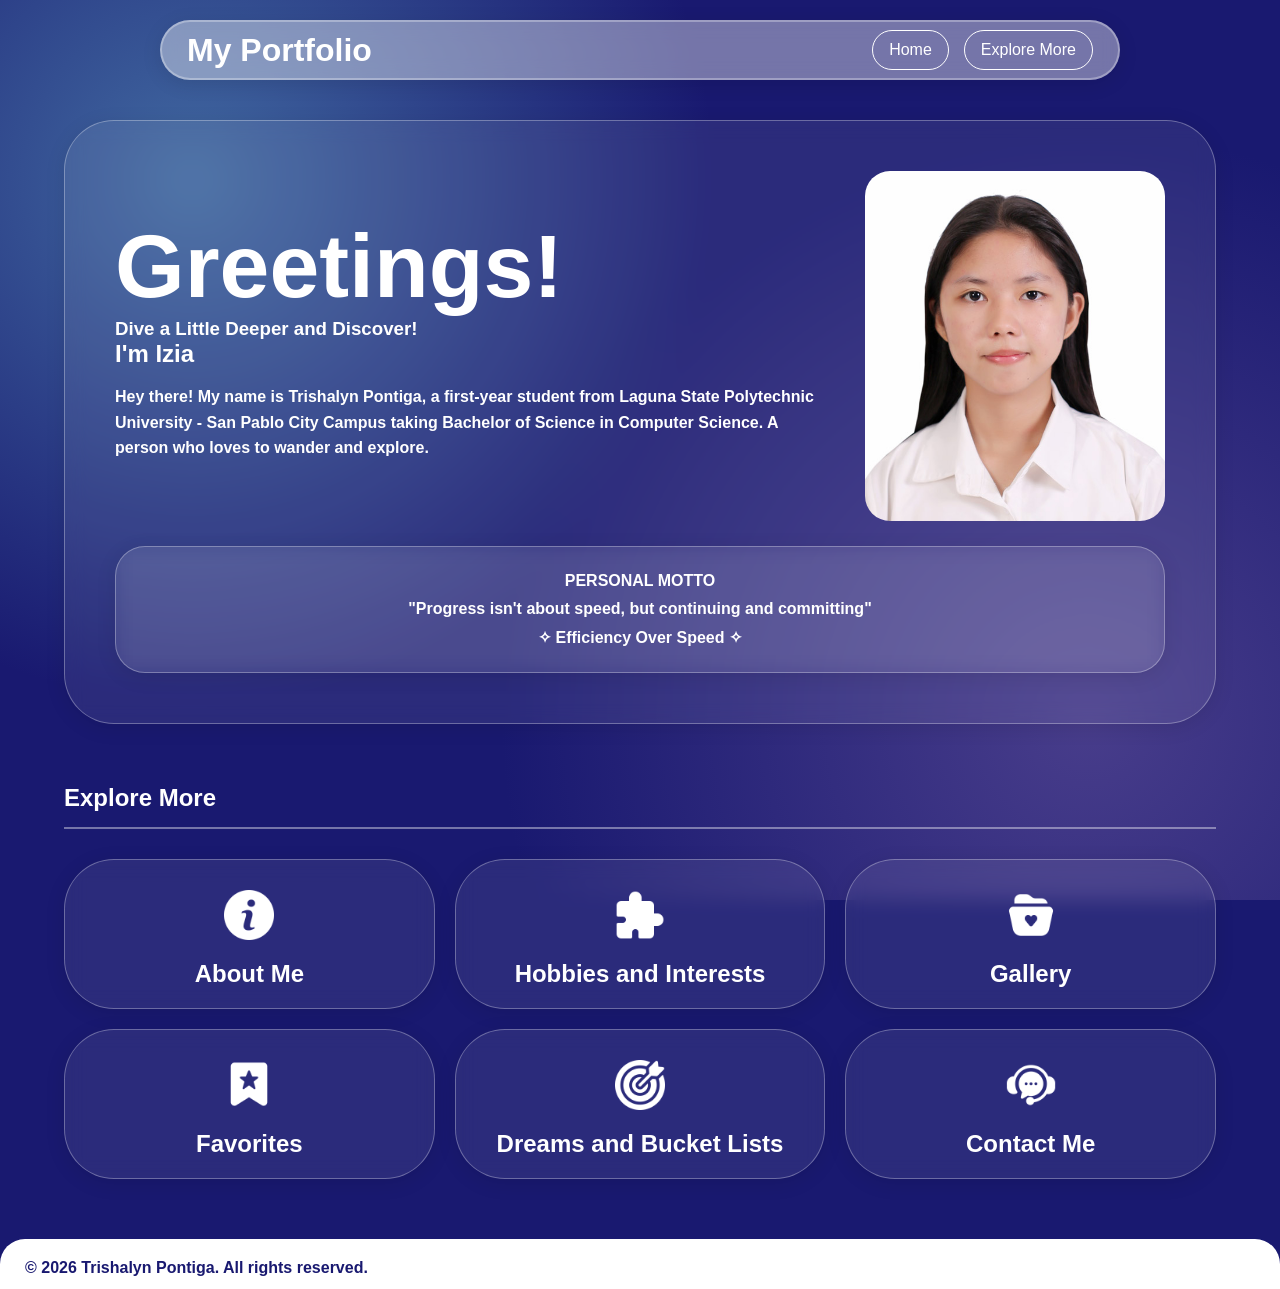
<file: index.html>
<!DOCTYPE html>
<html>
<head>
    <title>My Personal Website</title>
    <link rel="stylesheet" href="css/style.css">
    <meta name="viewport" content="width=device-width, initial-scale=1">
</head>

<body>

    <header class="home">
        <h1>My Portfolio</h1>

        <div class="nav">
            <ul>
                <li><a href="#overview">Home</a></li>
                <li><a href="#infos">Explore More</a></li>
            </ul>
        </div>
    </header>

    <main>

        <section id="overview">

            <div class="intro">

                <div class="intro-text">
                    <h1>Greetings!</h1>
                    <h3>Dive a Little Deeper and Discover!</h3>
                    <h2>I'm Izia</h2>

                    <p>
                        Hey there! My name is Trishalyn Pontiga,
                        a first-year student from Laguna State Polytechnic
                        University - San Pablo City Campus taking
                        Bachelor of Science in Computer Science.
                        A person who loves to wander and explore.
                    </p>
                </div>

                <img src="images/profile.jpg" alt="Trishalyn Pontiga"/>

            </div>

            <div class="motto">
                <h4>PERSONAL MOTTO</h4>
                <p>"Progress isn't about speed, but continuing and committing"</p>
                <h4>✧ Efficiency Over Speed ✧</h4>
            </div>

        </section>

        <section id="explore">

            <h1>Explore More</h1>

            <div id="infos">

                <a href="aboutme.html" target="_parent">
                    <img src="images/index/aboutme.png" alt="About Me Icon"/>
                    <h2>About Me</h2>
                </a>

                <a href="hobbies_interests.html" target="_parent">
                    <img src="images/index/hobbiesandinterests.png" alt="Hobbies and Interests Icon"/>
                    <h2>Hobbies and Interests</h2>
                </a>

                <a href="gallery.html" target="_parent">
                    <img src="images/index/gallery.png" alt="Gallery Icon"/>
                    <h2>Gallery</h2>
                </a>

                <a href="favorites.html" target="_parent">
                    <img src="images/index/favorites.png" alt="Favorites Icon"/>
                    <h2>Favorites</h2>
                </a>

                <a href="dreams_bucketlists.html" target="_parent">
                    <img src="images/index/dreamsandbucketlists.png" alt="Dreams and Bucket Lists Icon"/>
                    <h2>Dreams and Bucket Lists</h2>
                </a>

                <a href="contactme.html" target="_parent">
                    <img src="images/index/contactme.png" alt="Contact Me Icon"/>
                    <h2>Contact Me</h2>
                </a>

            </div>

        </section>

    </main>

    <footer>
        <p>© 2026 Trishalyn Pontiga. All rights reserved.</p>
    </footer>

</body>
</html>
</file>
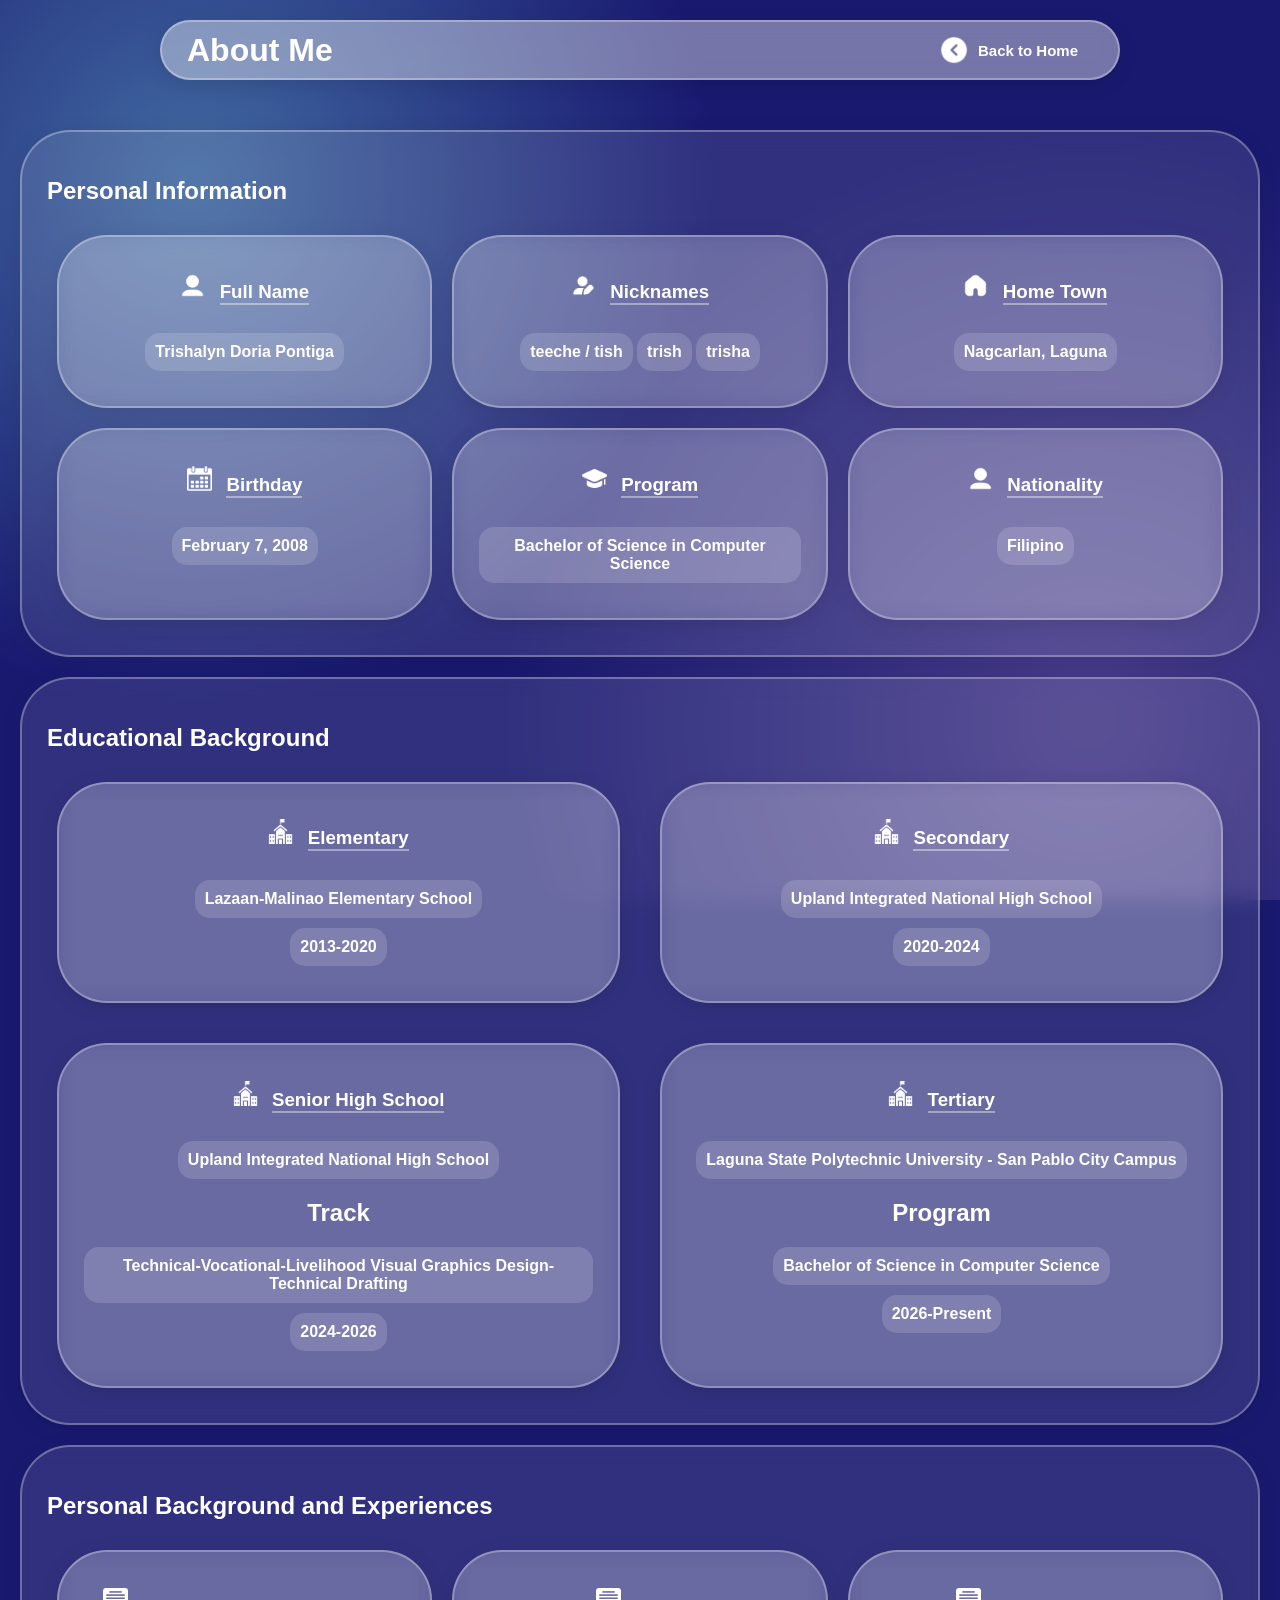
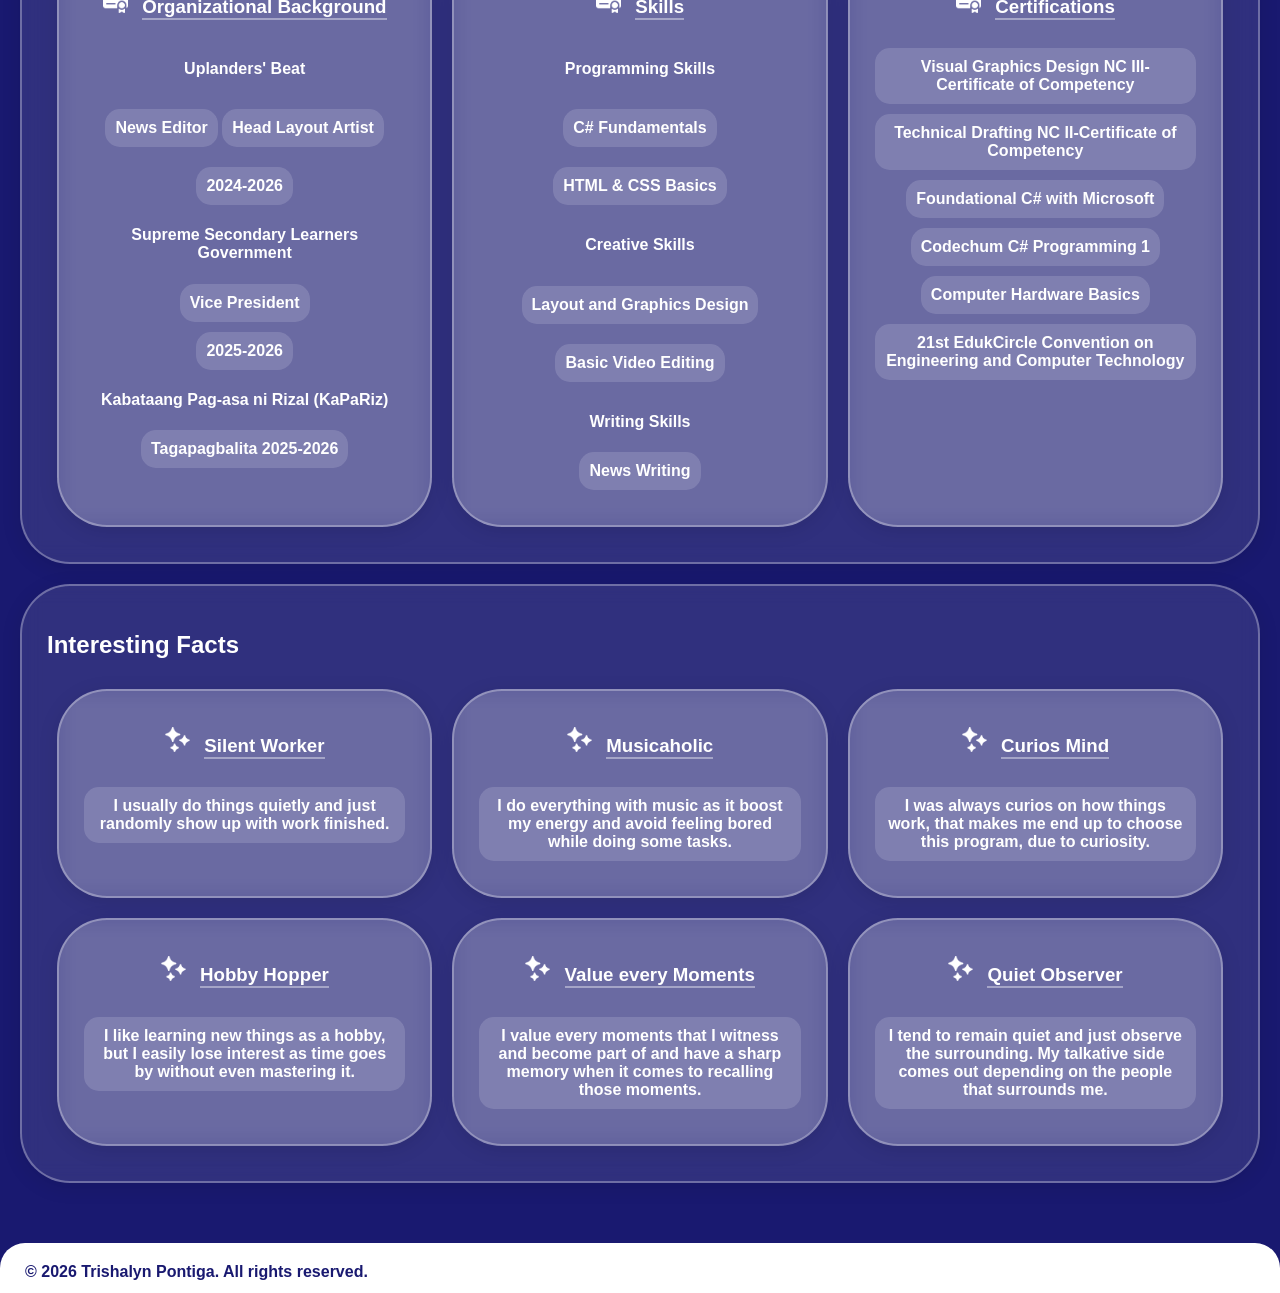
<file: aboutme.html>
<!DOCTYPE html>
<head>
    <title>About Me</title>
    <link rel="stylesheet" href="css/style.css">
    <meta name="viewport" content="width=device-width, initial-scale=1">
</head>

<html>
    <body>
        <header class="explore">  

            <h1>About Me</h1>

            <a href="index.html" alt="Home Page" target="_parent">
                <img src="images/back.png" alt="Back Button"/>
                <p>Back to Home</p>
            </a>

        </header>

        


        <contents class="aboutme">

            <div class="personal">

                <h2>Personal Information</h2>

                <div class="infos">
                    <div class="cards">
                        <img src="images/about me/user.png" alt="name"/>
                        <h3>Full Name</h3>
                        <p>Trishalyn Doria Pontiga</p>

                    </div>

                    <div class="cards">
                        <img src="images/about me/edit.png" alt="nickname"/>
                        <h3>Nicknames</h3>

                        <div class="set">
                            <p>teeche / tish</p>
                            <p>trish</p>
                            <p>trisha</p>
                        </div>

                    </div>

                    <div class="cards">
                        <img src="images/about me/home.png" alt="town"/>
                        <h3>Home Town</h3>
                        <p>Nagcarlan, Laguna</p>

                    </div>

                    <div class="cards">

                        <img src="images/about me/calendar.png" alt="birth"/>
                        <h3>Birthday</h3>
                        <p>February 7, 2008</p>

                    </div>

                    <div class="cards">
                        <img src="images/about me/graduation.png" alt="name"/>
                        <h3>Program</h3>
                        <p>Bachelor of Science in Computer Science</p>

                    </div>

                    <div class="cards">
                        <img src="images/about me/user.png" alt="name"/>
                        <h3>Nationality</h3>
                        <p>Filipino</p>

                    </div>

                </div>

            </div>

            <div class="education">

                <h2>Educational Background</h2>

                <div class="infos">
                    <div class="cards">
                        <img src="images/about me/school.png" alt="name"/>
                        <h3>Elementary</h3>
                        <p>Lazaan-Malinao Elementary School</p>
                        <p>2013-2020</p>

                    </div>

                    <div class="cards">
                        <img src="images/about me/school.png" alt="name"/>
                        <h3>Secondary</h3>
                        <p>Upland Integrated National High School</p>
                        <p>2020-2024</p>
                        

                    </div>

                    <div class="cards">
                        <img src="images/about me/school.png" alt="town"/>
                        <h3>Senior High School</h3>
                        <p>Upland Integrated National High School</p>

                        <h2>Track</h2>
                        <p>Technical-Vocational-Livelihood Visual Graphics Design-Technical Drafting</p>
                        <p>2024-2026</p>

                    </div>

                    <div class="cards">
                        <img src="images/about me/school.png" alt="town"/>
                        <h3>Tertiary</h3>
                        <p>Laguna State Polytechnic University - San Pablo City Campus</p>

                        <h2>Program</h2>
                        <p>Bachelor of Science in Computer Science</p>
                        <p>2026-Present</p>

                    </div>

                </div>

            </div>

            <div class="experiences">

                <h2>Personal Background and Experiences</h2>

                <div class="infos">
                    <div class="cards">
                        <img src="images/about me/diploma.png" alt="icon"/>
                        <h3>Organizational Background</h3>

                        <h4>Uplanders' Beat</h4>

                        <div class="set">
                            <p>News Editor</p>
                            <p>Head Layout Artist</p>
                        </div>
                        <p>2024-2026</p>

                        <h4>Supreme Secondary Learners Government</h4>
                        <p>Vice President</p>
                        <p>2025-2026</p>
                        
                        <h4>Kabataang Pag-asa ni Rizal (KaPaRiz)</h4>
                        <p>Tagapagbalita 
                            2025-2026
                        </p>
                        

                    </div>

                    <div class="cards">
                        <img src="images/about me/diploma.png" alt="name"/>
                        <h3>Skills</h3>

                        <h4>Programming Skills</h4>
                        <div class="set">
                            <p>C# Fundamentals</p>
                            <p>HTML & CSS Basics</p>
                        </div>

                        <h4>Creative Skills</h4>
                        <div class="set">
                            <p>Layout and Graphics Design</p>
                            <p>Basic Video Editing</p>
                        </div>

                        <h4>Writing Skills</h4>
                        <p>News Writing</p>
                    </div>

                    <div class="cards">
                        <img src="images/about me/diploma.png" alt="name"/>
                        <h3>Certifications</h3>

                        <p>Visual Graphics Design NC III-Certificate of Competency</p>
                        <p>Technical Drafting NC II-Certificate of Competency</p>
                        <p>Foundational C# with Microsoft</p>
                        <p>Codechum C# Programming 1</p>
                        <p>Computer Hardware Basics</p>
                        <p>21st EdukCircle Convention on Engineering and Computer Technology</p>

                        

                    </div>

                </div>

            </div>

                <div class="facts">

                <h2>Interesting Facts</h2>

                <div class="infos">
                    <div class="cards">
                        <img src="images/about me/shines.png" alt="name"/>
                        <h3>Silent Worker</h3>
                        <p>I usually do things quietly and just randomly show up with work finished.</p>

                    </div>

                    <div class="cards">
                        <img src="images/about me/shines.png" alt="name"/>
                        <h3>Musicaholic</h3>
                        <p>I do everything with music as it boost my energy and avoid feeling bored while doing some tasks.</p>
                    </div>

                    <div class="cards">
                        <img src="images/about me/shines.png" alt="town"/>
                        <h3>Curios Mind</h3>
                        <p>I was always curios on how things work, that makes me end up to choose this program, due to curiosity.</p>

                    </div>

                    <div class="cards">
                        <img src="images/about me/shines.png" alt="town"/>
                        <h3>Hobby Hopper</h3>
                        <p>I like learning new things as a hobby, but I easily lose interest as time goes by without even mastering it.</p>

                    </div>

                    <div class="cards">
                        <img src="images/about me/shines.png" alt="town"/>
                        <h3>Value every Moments</h3>
                        <p>I value every moments that I witness and become part of and have a sharp memory when it comes to recalling those moments. </p>

                    </div>

                    <div class="cards">
                        <img src="images/about me/shines.png" alt="town"/>
                        <h3>Quiet Observer</h3>
                        <p>I tend to remain quiet and just observe the surrounding. My talkative side comes out depending on the people that surrounds me.</p>

                    </div>

                </div>

            </div>

            
            
        </contents>

        <footer>
            <p>© 2026 Trishalyn Pontiga. All rights reserved.</p>
        </footer>
    </body>
</html>
</file>
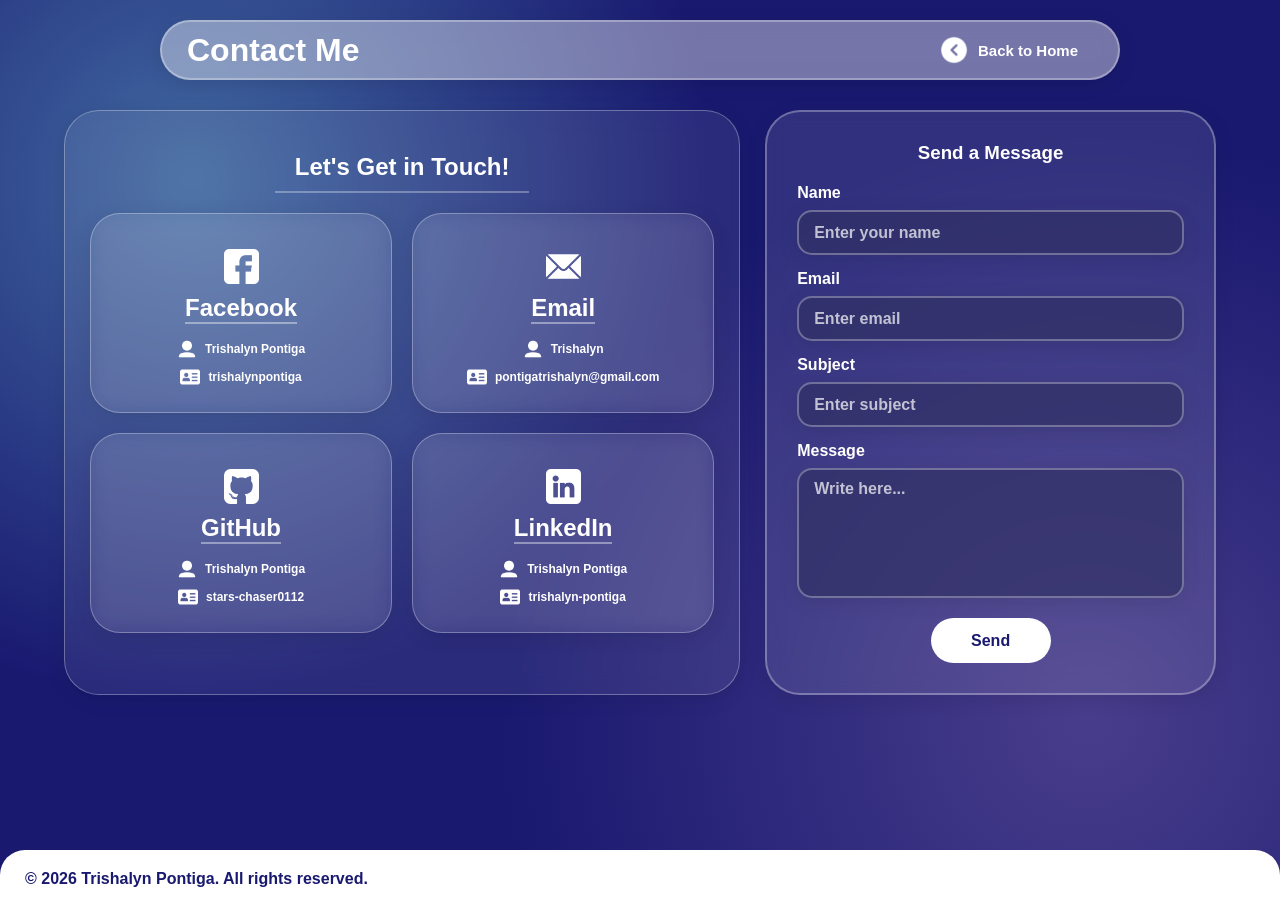
<file: contactme.html>
<!DOCTYPE html>
<html>
<head>
    <title>Contact Me</title>
    <link rel="stylesheet" href="css/style.css">
    <meta name="viewport" content="width=device-width, initial-scale=1">
</head>

<body>

    <header class="explore">
        <h1>Contact Me</h1>

        <a href="index.html" target="_parent">
            <img src="images/back.png" alt="Back Button"/>
            <p>Back to Home</p>
        </a>
    </header>

    <section class="contact-layout">
        
        <div class="contact">

            <h1>Let's Get in Touch!</h1>

            <div class="links">

                <a href="https://www.facebook.com/trishalynpontiga" target="_blank">
                    <img src="images/contact me/facebook.png" alt="Facebook"/>
                    <h2>Facebook</h2>

                    <div class="infoadd">
                        <div class="name">
                            <img src="images/about me/user.png" alt="Name"/>
                            <p>Trishalyn Pontiga</p>
                        </div>

                        <div class="user">
                            <img src="images/about me/name.png" alt="Username"/>
                            <p>trishalynpontiga</p>
                        </div>
                    </div>
                </a>

                <a href="mailto:pontigatrishalyn@gmail.com">
                    <img src="images/contact me/mail.png" alt="Email"/>
                    <h2>Email</h2>

                    <div class="infoadd">
                        <div class="name">
                            <img src="images/about me/user.png" alt="Name"/>
                            <p>Trishalyn</p>
                        </div>

                        <div class="user">
                            <img src="images/about me/name.png" alt="Email Address"/>
                            <p>pontigatrishalyn@gmail.com</p>
                        </div>
                    </div>
                </a>

                <a href="https://github.com/starz-chaser0112" target="_blank">
                    <img src="images/contact me/github.png" alt="GitHub"/>
                    <h2>GitHub</h2>

                    <div class="infoadd">
                        <div class="name">
                            <img src="images/about me/user.png" alt="Name"/>
                            <p>Trishalyn Pontiga</p>
                        </div>

                        <div class="user">
                            <img src="images/about me/name.png" alt="Username"/>
                            <p>stars-chaser0112</p>
                        </div>
                    </div>
                </a>

                <a href="https://www.linkedin.com/in/trishalyn-pontiga-80815042b" target="_blank">
                    <img src="images/contact me/linkedin.png" alt="LinkedIn"/>
                    <h2>LinkedIn</h2>

                    <div class="infoadd">
                        <div class="name">
                            <img src="images/about me/user.png" alt="Name"/>
                            <p>Trishalyn Pontiga</p>
                        </div>

                        <div class="user">
                            <img src="images/about me/name.png" alt="Username"/>
                            <p>trishalyn-pontiga</p>
                        </div>
                    </div>
                </a>

                <div class="form">

                </div>

            </div>
        </div>

        <div class="contactform">

        <h3>Send a Message</h3>

        <div class="sections">
            <div class="contents">
                <h4>Name</h4>
                <p>Enter your name</p>
            </div>

            <div class="contents">
                <h4>Email</h4>
                <p>Enter email</p>
            </div>

            <div class="contents">
                <h4>Subject</h4>
                <p>Enter subject</p>
            </div>

            <div class="message">
                <h4>Message</h4>
                <p>Write here...</p>
            </div>

        </div>

        <div class="button">
                <h4>Send</h4>
            </div>

    </div>

    </section>

    
    <footer>
        <p>© 2026 Trishalyn Pontiga. All rights reserved.</p>
    </footer>

</body>
</html>
</file>
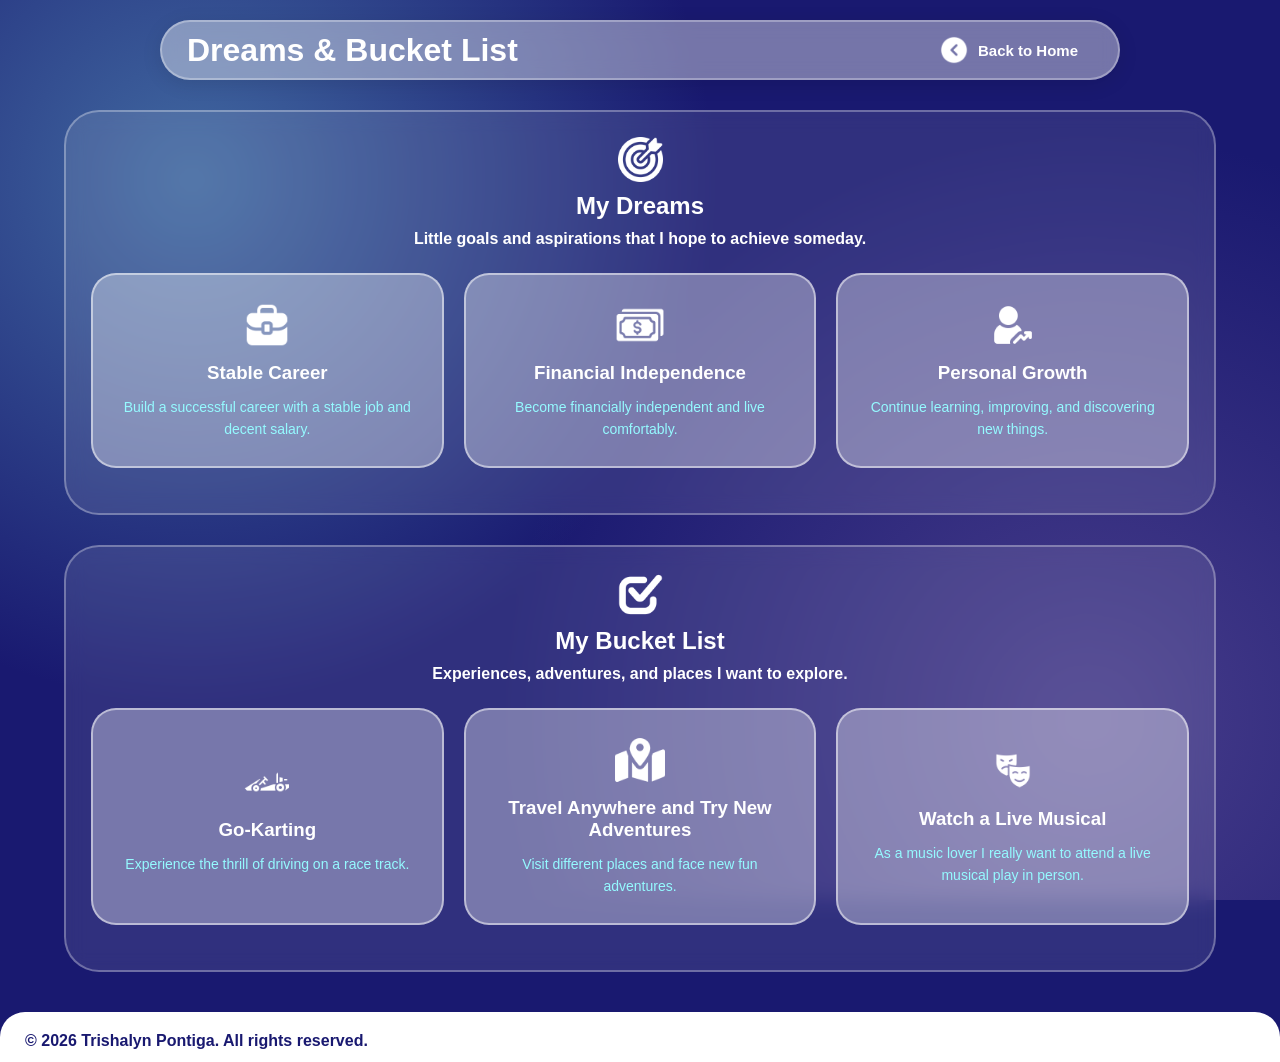
<file: dreams_bucketlists.html>
<!DOCTYPE html>
<html>
<head>
    <title>Dreams & Bucket List</title>
    <link rel="stylesheet" href="css/style.css">
    <meta name="viewport" content="width=device-width, initial-scale=1">
</head>

<body>

    <header class="explore">
        <h1>Dreams & Bucket List</h1>

        <a href="index.html" target="_parent">
            <img src="images/back.png" alt="Back Button"/>
            <p>Back to Home</p>
        </a>
    </header>

    <main class="dreams-page">

        <section class="dream-section">

            <img src="images/index/dreamsandbucketlists.png" alt="Dreams"/>
            <h2>My Dreams</h2>
            <p class="section-intro">
                Little goals and aspirations that I hope to achieve someday.
            </p>

            <div class="dream-cards">

                <div class="dream-card">
                    <img src="images/dreams and bucketlists/careers.png" alt="Career"/>
                    <h3>Stable Career</h3>
                    <p>Build a successful career with a stable job and decent salary.</p>
                </div>

                <div class="dream-card">
                    <img src="images/dreams and bucketlists/money.png" alt="Independence"/>
                    <h3>Financial Independence</h3>
                    <p>Become financially independent and live comfortably.</p>
                </div>

                <div class="dream-card">
                    <img src="images/dreams and bucketlists/personal-growth.png" alt="Growth"/>
                    <h3>Personal Growth</h3>
                    <p>Continue learning, improving, and discovering new things.</p>
                </div>

            </div>

        </section>

        <section class="bucket-section">

            <img src="images/dreams and bucketlists/checklist.png" alt="Bucket List"/>
            <h2>My Bucket List</h2>
            <p class="section-intro">
                Experiences, adventures, and places I want to explore.
            </p>

            <div class="bucket-cards">

                <div class="bucket-card">
                    <img src="images/dreams and bucketlists/go-kart.png" alt="Go Karting"/>
                    <h3>Go-Karting</h3>
                    <p>Experience the thrill of driving on a race track.</p>
                </div>

                <div class="bucket-card">
                    <img src="images/dreams and bucketlists/location.png" alt="Travel"/>
                    <h3>Travel Anywhere and Try New Adventures</h3>
                    <p>Visit different places and face new fun adventures.</p>
                </div>

                <div class="bucket-card">
                    <img src="images/favorites/drama.png" alt="Theater"/>
                    <h3>Watch a Live Musical</h3>
                    <p>As a music lover I really want to attend a live musical play in person.</p>
                </div>

            </div>

        </section>

    </main>

    <footer>
        <p>© 2026 Trishalyn Pontiga. All rights reserved.</p>
    </footer>

</body>
</html>
</file>
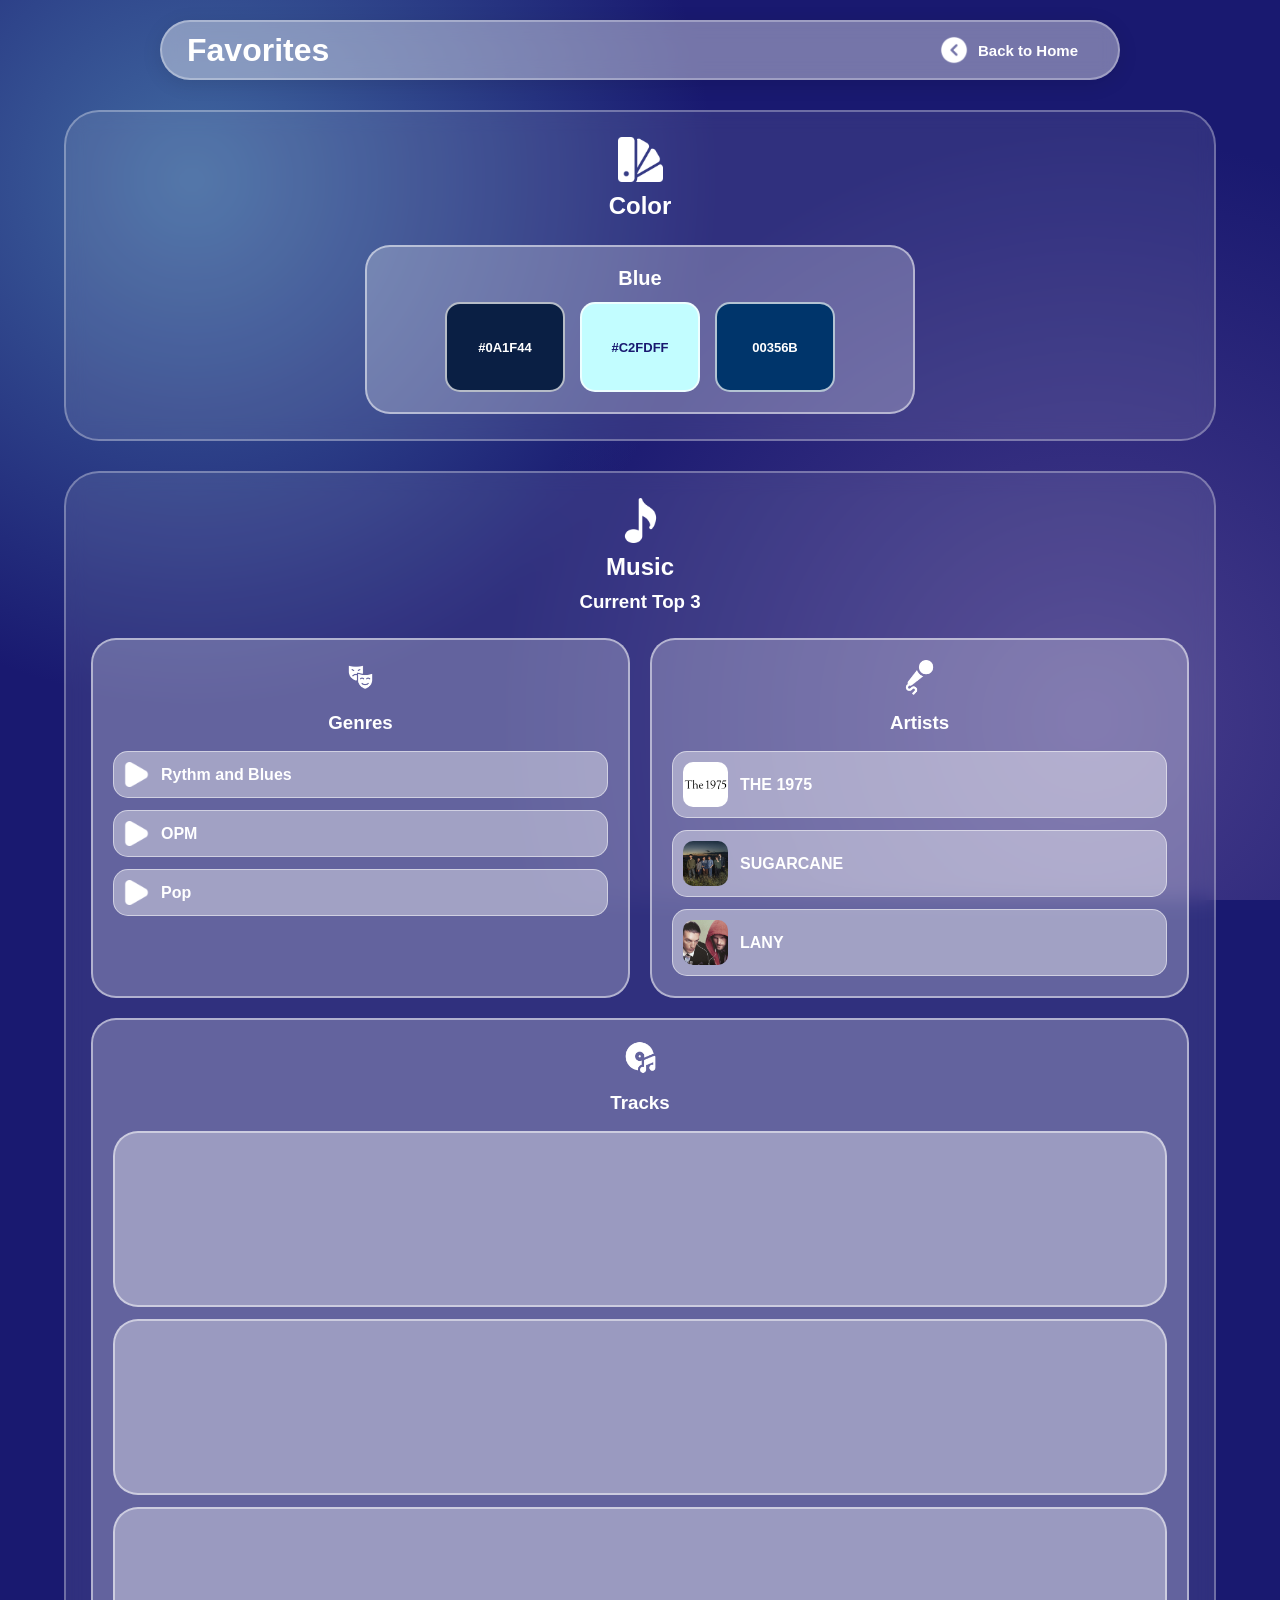
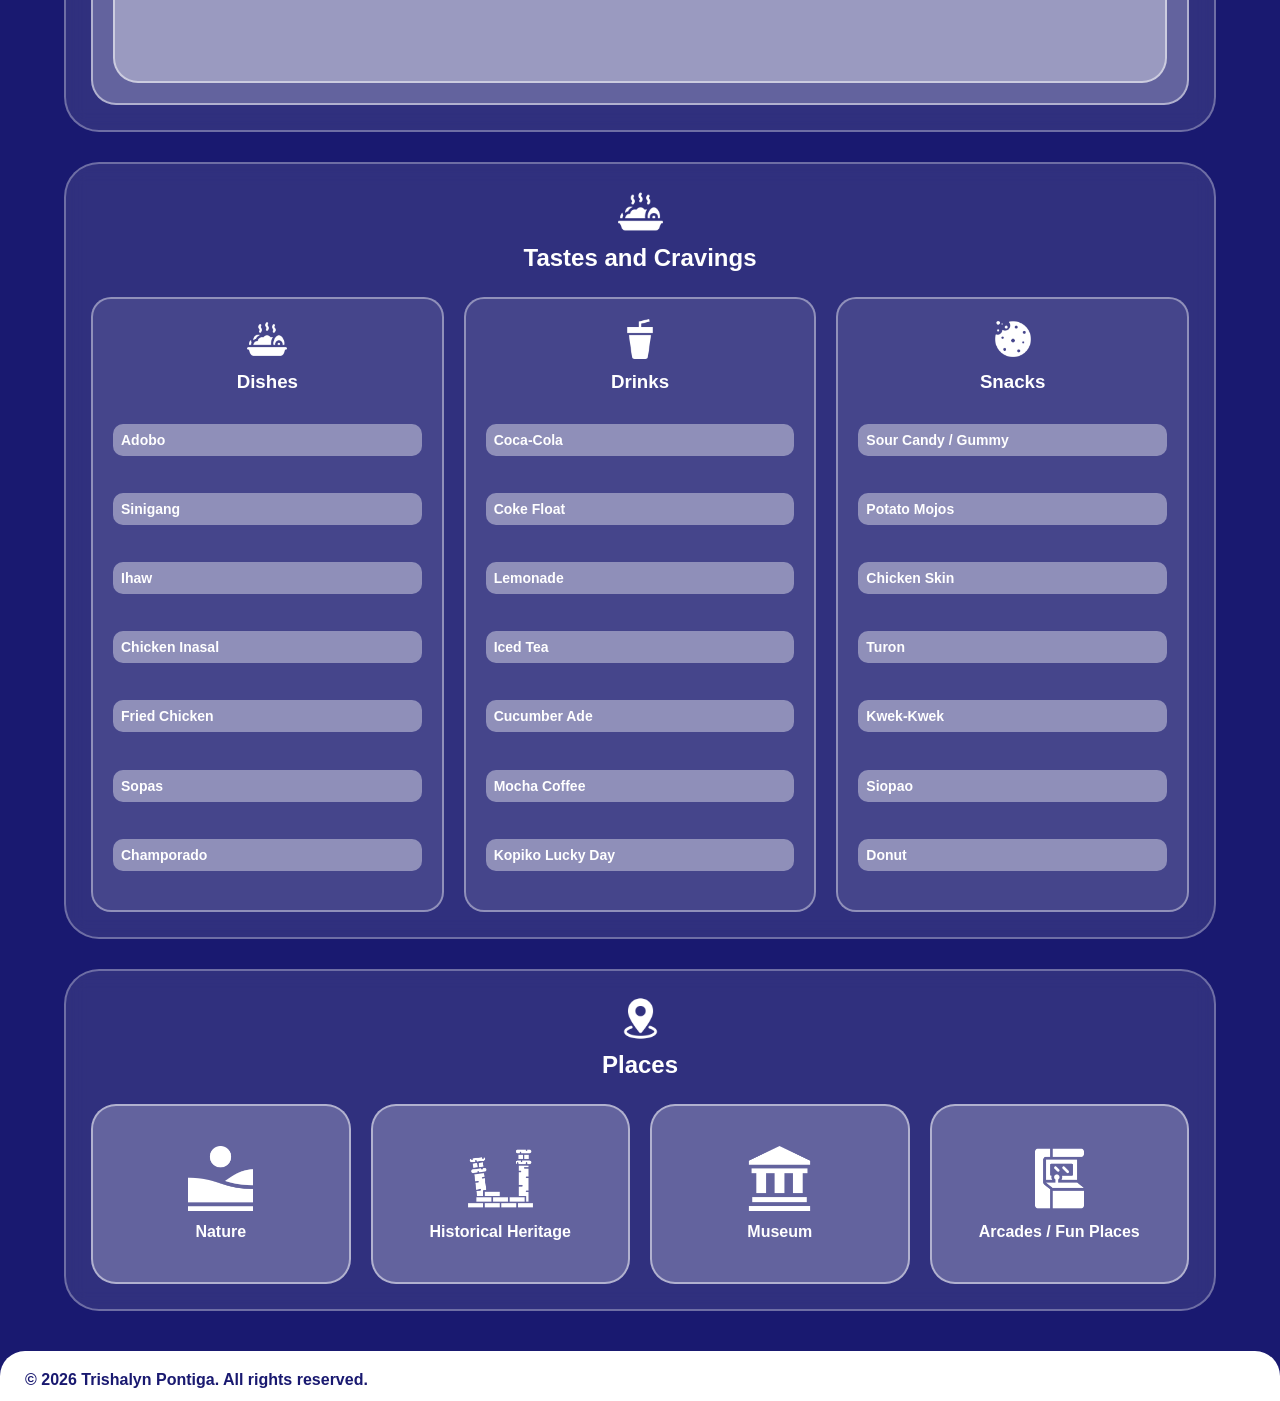
<file: favorites.html>
<!DOCTYPE html>
<head>
    <title>Favorites</title>
    <link rel="stylesheet" href="css/style.css">
    <meta name="viewport" content="width=device-width, initial-scale=1">
</head>

<html>
    <body>
        <header class="explore">  

            <h1>Favorites</h1>

            <a href="index.html" alt="Home Page" target="_parent">
                <img src="images/back.png" alt="Back Button"/>
                <p>Back to Home</p>
            </a>

            
        </header>

        <contents class="favorites">

            <div class="color">

                <img src="images/favorites/pantone.png" alt="name"/>
                <h2>Color</h2>

                <div class="favs">
                    <div class="items">
                        <h4>Blue</h4>
                            <div class="shades">
                                <h4>#0A1F44</h4>
                                <h4>#C2FDFF</h4>
                                <h4>00356B</h4>
                            </div>
                    </div>

                </div>

            </div>

            <div class="music">

                <img src="images/favorites/musical-note.png" alt="name"/>
                <h2>Music</h2>
                <h3>Current Top 3</h3>

                <div class="favs">
                    <div class="items">
                        <img src="images/favorites/drama.png" alt="name"/>
                        <h3>Genres</h3>

                        <div class="genres">
                            <img src="images/favorites/play-button.png" />
                            <h4>Rythm and Blues</h4>

                        </div>

                        <div class="genres">
                            <img src="images/favorites/play-button.png" />
                            <h4>OPM</h4>

                        </div>

                        <div class="genres">
                            <img src="images/favorites/play-button.png" />
                            <h4>Pop</h4>

                        </div>

                    </div>

                    <div class="items">

                        <img src="images/favorites/microphone.png" />
                        <h3>Artists</h3>

                        <div class="artists">
                            <img src="images/favorites/the1975.jpg" />
                            <h4>THE 1975</h4>
                            

                        </div>

                        <div class="artists">
                            <img src="images/favorites/sugarcane.jpg" />
                            <h4>SUGARCANE</h4>
                            

                        </div>

                        <div class="artists">
                            <img src="images/favorites/lany.jpg" />
                            <h4>LANY</h4>
                            

                        </div>

                    </div>

                    <div class="items">

                        <img src="images/favorites/vinyl.png"/>
                        <h3>Tracks</h3>
                        
                         <div class="tracks">
                            <iframe data-testid="embed-iframe" style="border-radius:12px" src="https://open.spotify.com/embed/track/0gTE1FAsyYqRFISj0UCiEQ?utm_source=generator&theme=0&si=7bcebec2430c4e84" width="100%" height="152" frameBorder="0" allowfullscreen="" allow="autoplay; clipboard-write; encrypted-media; fullscreen; picture-in-picture" loading="lazy"></iframe>
                        </div>

                         <div class="tracks">
                            <iframe data-testid="embed-iframe" style="border-radius:12px" src="https://open.spotify.com/embed/track/2kHcMUgIqU3t87wjoGhrd6?utm_source=generator&theme=0&si=0fd8c8802a4745a6" width="100%" height="152" frameBorder="0" allowfullscreen="" allow="autoplay; clipboard-write; encrypted-media; fullscreen; picture-in-picture" loading="lazy"></iframe>
                        </div>

                         <div class="tracks">

                            <iframe data-testid="embed-iframe" style="border-radius:12px" src="https://open.spotify.com/embed/track/7DUN395RNLAiAa6vpoLNxn?utm_source=generator&theme=0&si=091d9bef9592494b" width="100%" height="152" frameBorder="0" allowfullscreen="" allow="autoplay; clipboard-write; encrypted-media; fullscreen; picture-in-picture" loading="lazy"></iframe>

                        </div>
                    </div>

                    
                </div>

            </div>

            <div class="taste">

                <img src="images/favorites/food.png" alt="name"/>
                <h2>Tastes and Cravings</h2>

                <div class="favs">
                    <div class="category">
                        
                        <img src="images/favorites/food.png" />
                        <h3>Dishes</h3>
                        

                        <div class="dishes">
                            
                            <h4>Adobo</h4>
                            <h4>Sinigang</h4>
                            <h4>Ihaw</h4>
                            <h4>Chicken Inasal</h4>
                            <h4>Fried Chicken</h4>
                            <h4>Sopas</h4>
                            <h4>Champorado</h4>

                        </div>
                    
                    </div>

                    <div class="category">
                        
                        <img src="images/favorites/soft-drink.png" />
                        <h3>Drinks</h3>

                        <div class="drinks">
                            <h4>Coca-Cola</h4>
                            <h4>Coke Float</h4>
                            <h4>Lemonade</h4>
                            <h4>Iced Tea</h4>
                            <h4>Cucumber Ade</h4>
                            <h4>Mocha Coffee</h4>
                            <h4>Kopiko Lucky Day</h4>

                        </div>
                    </div>

                    <div class="category">
                        
                        <img src="images/favorites/cookie.png" />
                        <h3>Snacks</h3>

                        <div class="snack">
                            
                            <h4>Sour Candy / Gummy</h4>
                            <h4>Potato Mojos</h4>
                            <h4>Chicken Skin</h4>
                            <h4>Turon</h4>
                            <h4>Kwek-Kwek</h4>
                            <h4>Siopao</h4>
                            <h4>Donut</h4>

                        </div>
                    </div>

                </div>

            </div>

                <div class="places">
                
                <img src="images/favorites/location.png" alt="name"/>
                <h2>Places</h2>

                <div class="favs">
                    <div class="items">
                            <img src="images/favorites/valley.png" />
                            <h4>Nature</h4>
                    </div>

                    <div class="items">
                            <img src="images/favorites/archaeology.png" />
                            <h4>Historical Heritage</h4>
                    </div>

                    <div class="items">
                            <img src="images/favorites/museum.png" />
                            <h4>Museum</h4>
                    </div>

                    <div class="items">
                            <img src="images/favorites/arcade-game.png" />
                            <h4>Arcades / Fun Places</h4>
                    </div>
                </div>
            </div>

            
            
        </contents>



        <footer>
            <p>© 2026 Trishalyn Pontiga. All rights reserved.</p>
        </footer>
    </body>
</html>
</file>
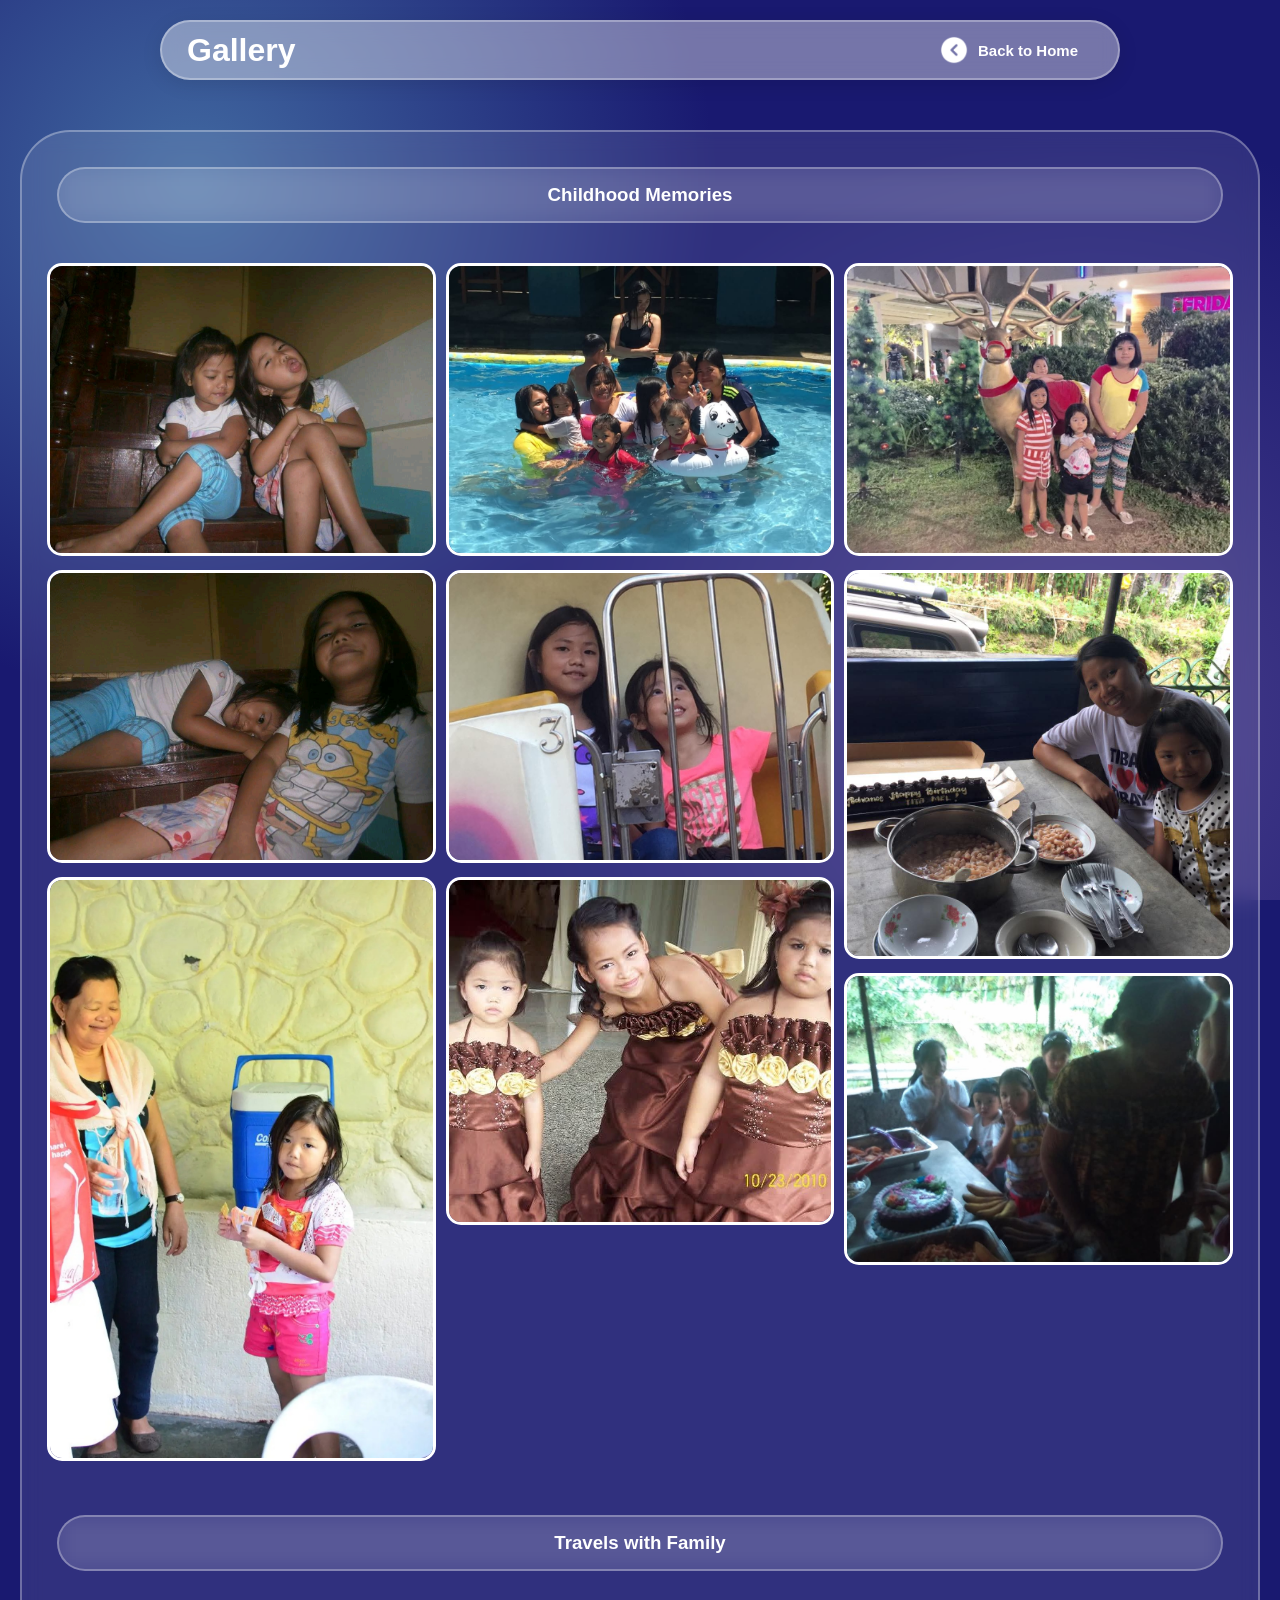
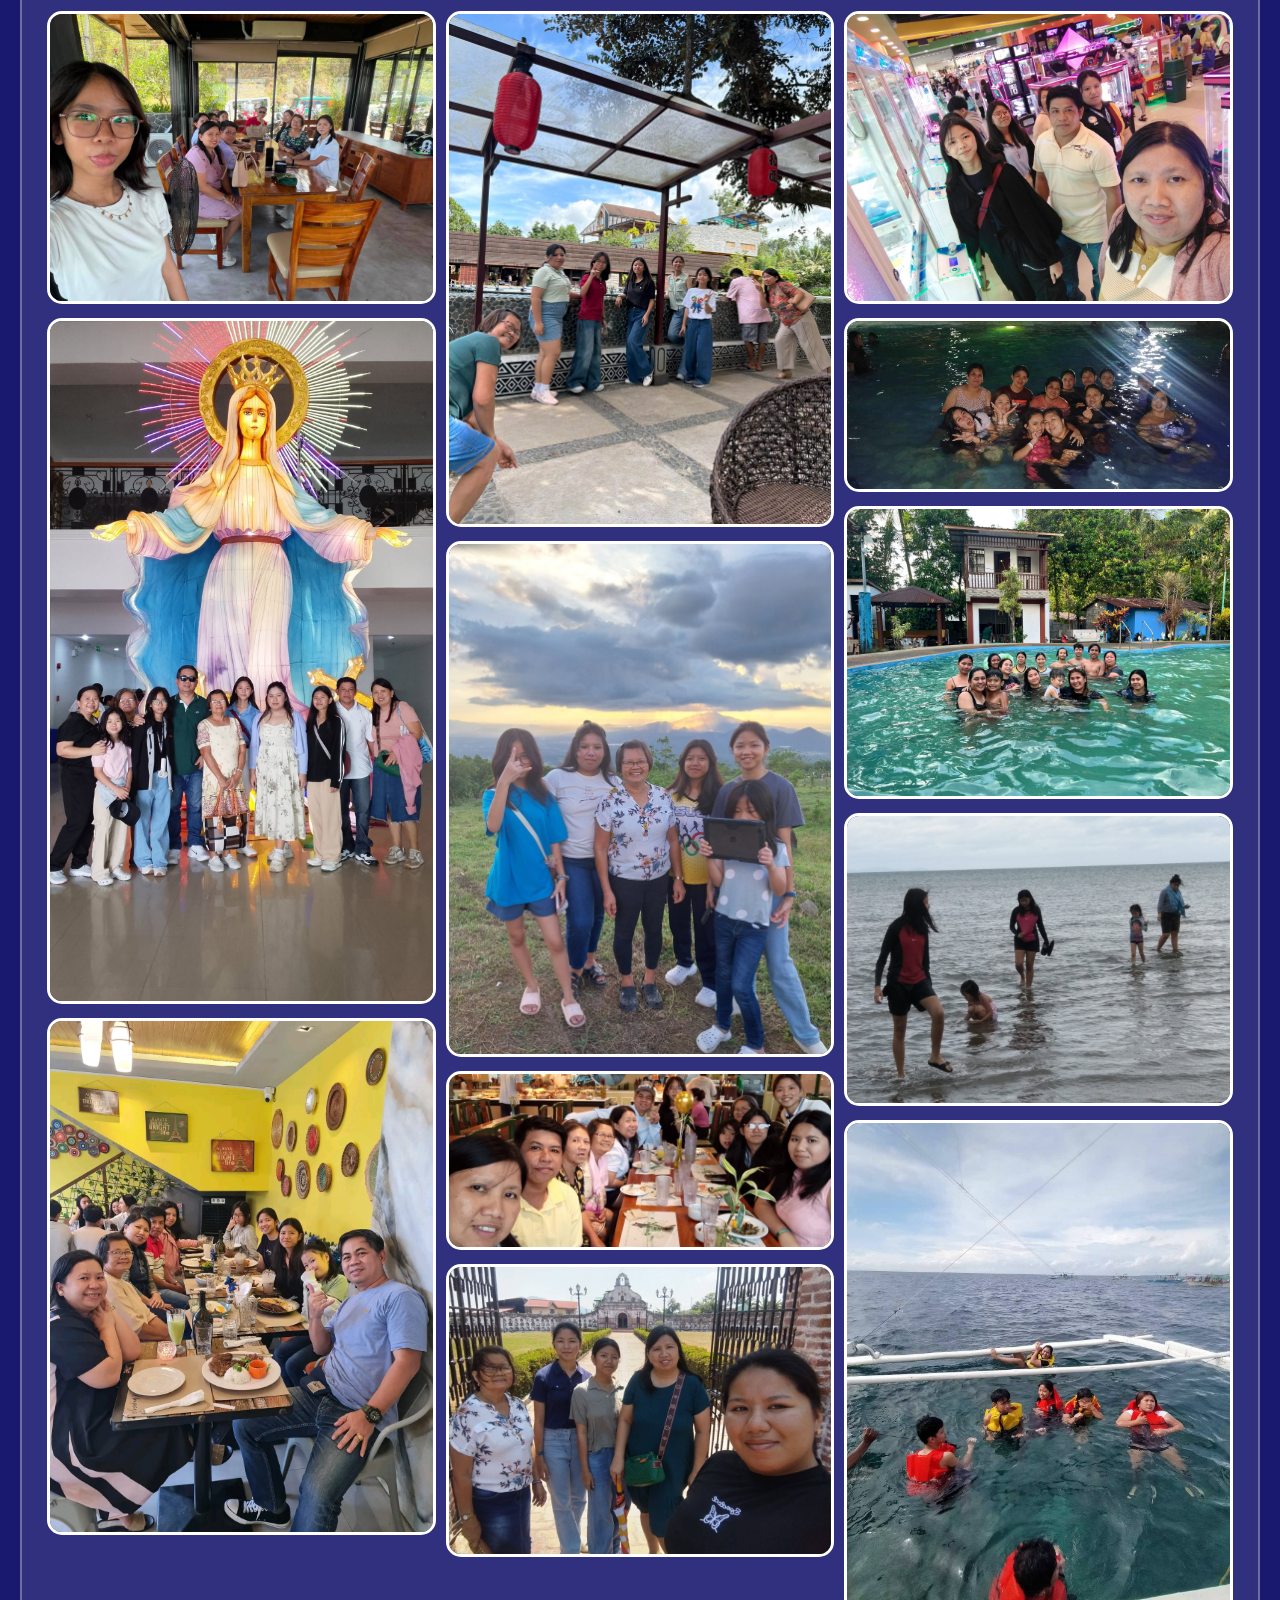
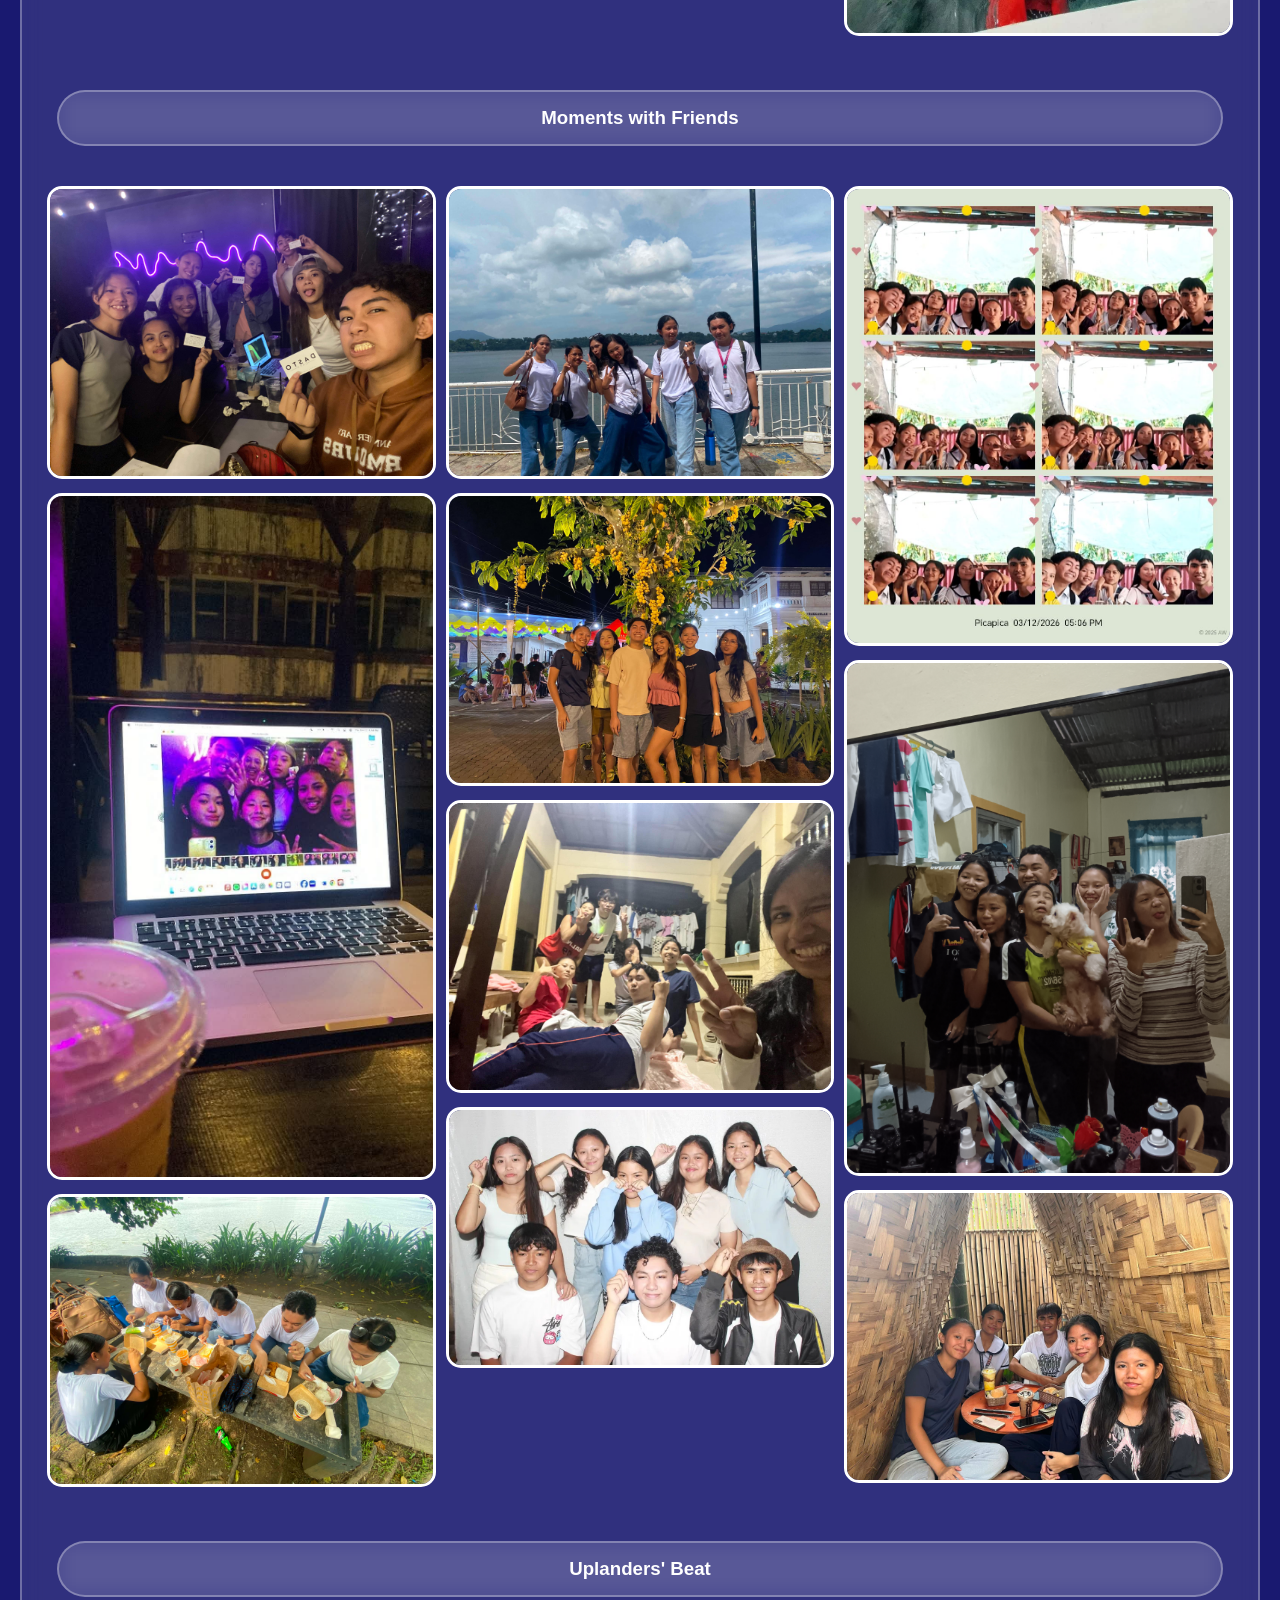
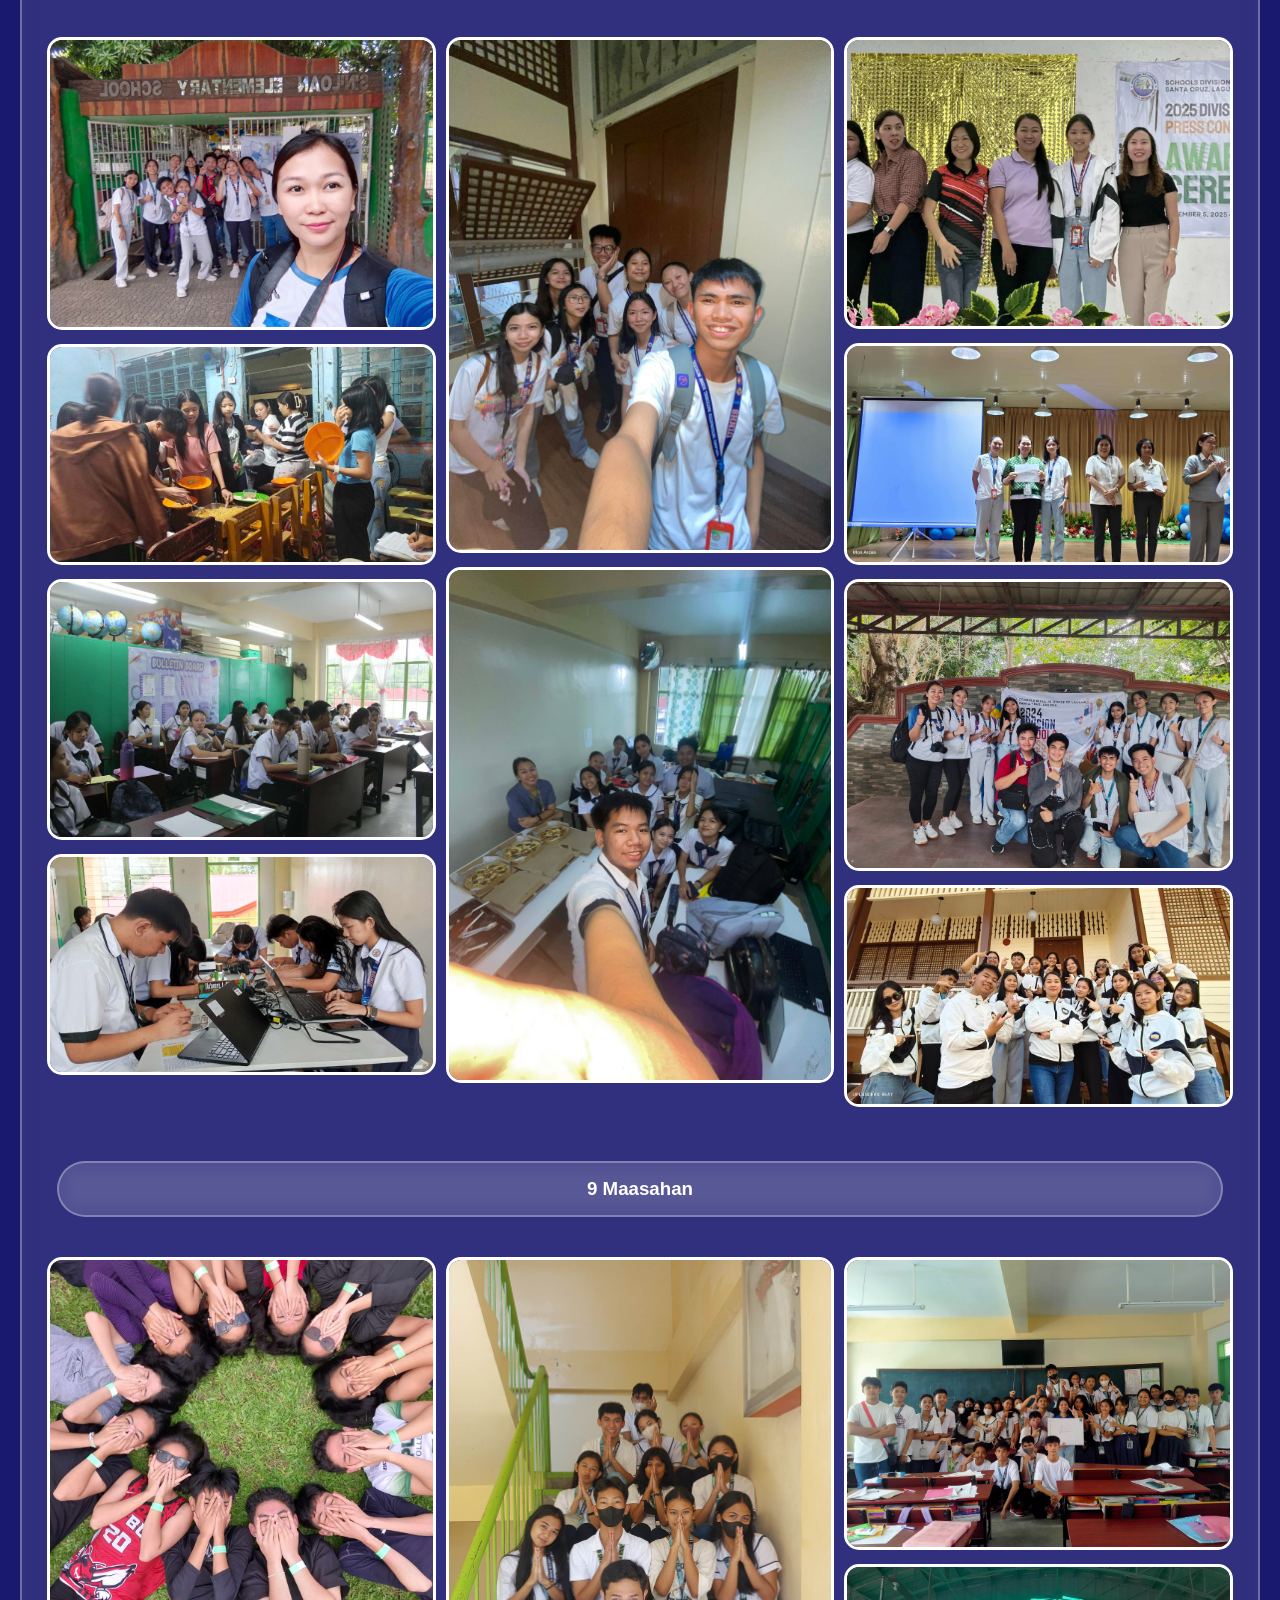
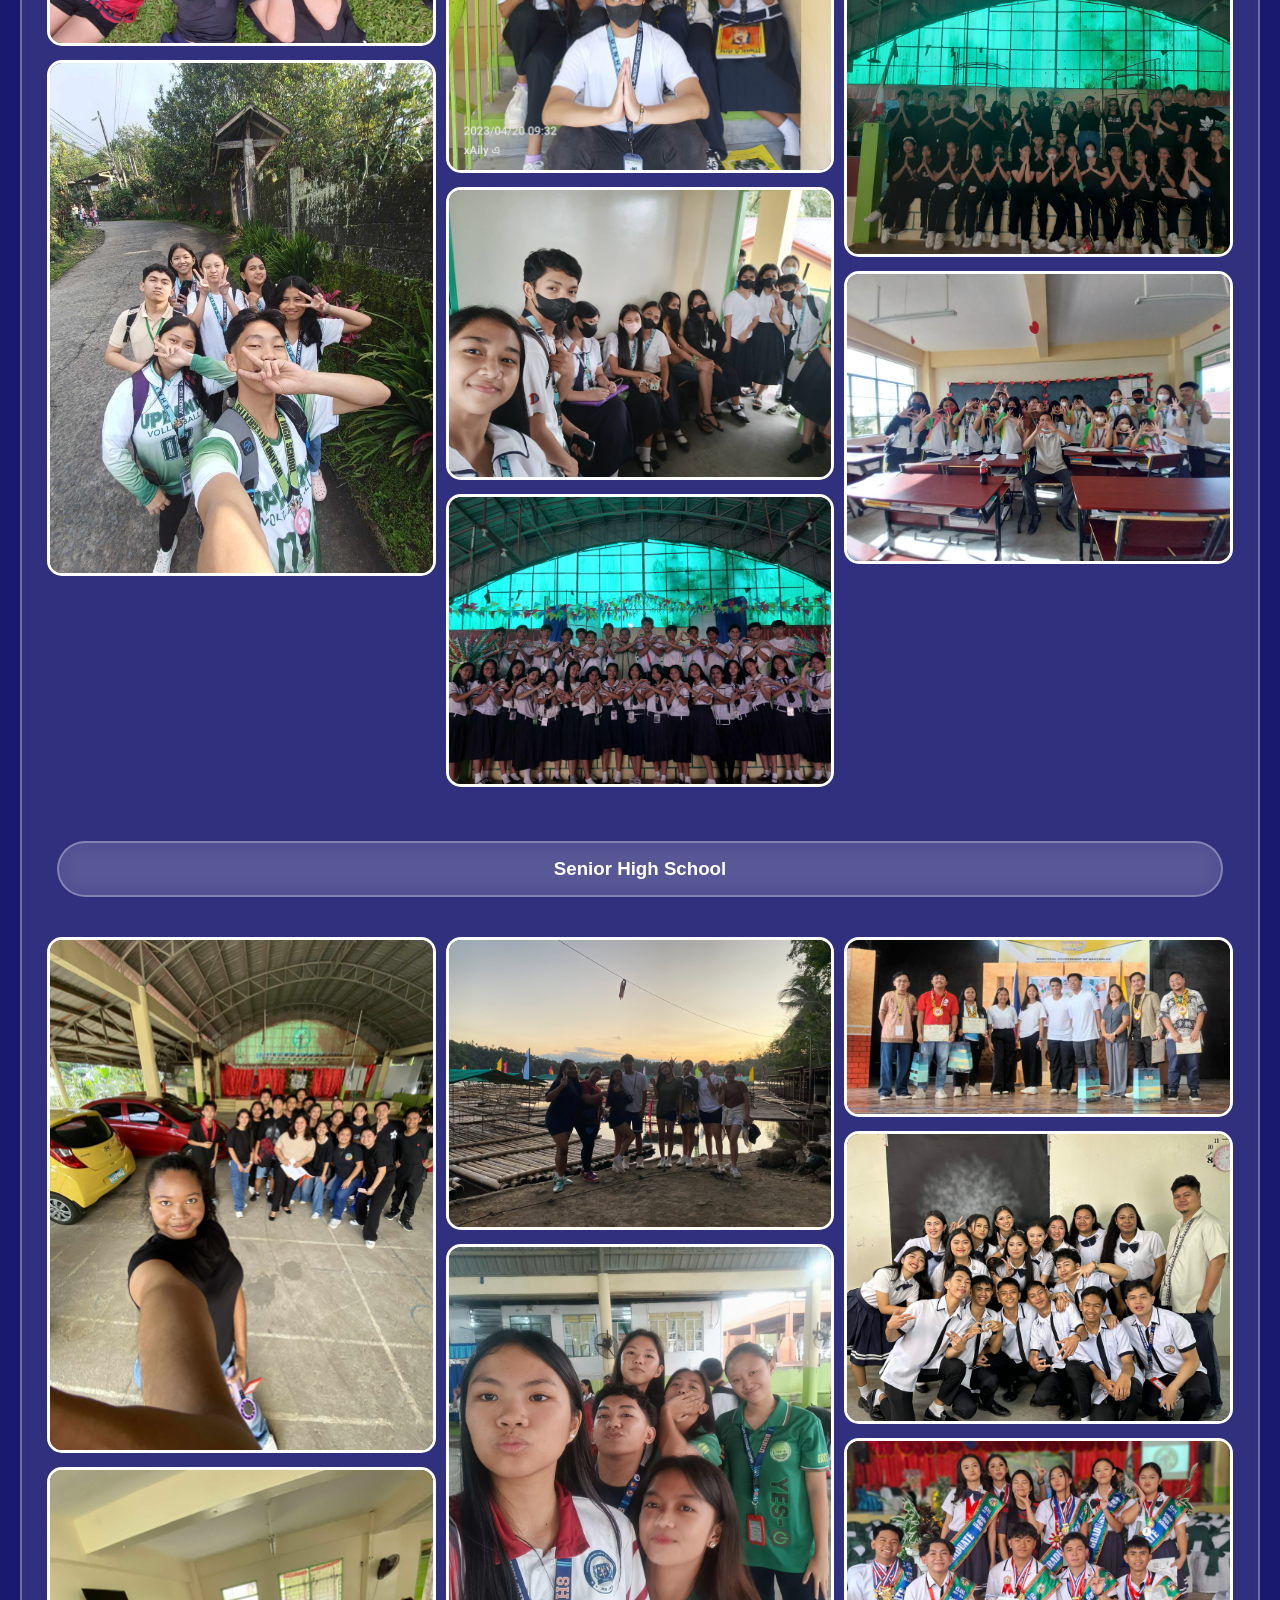
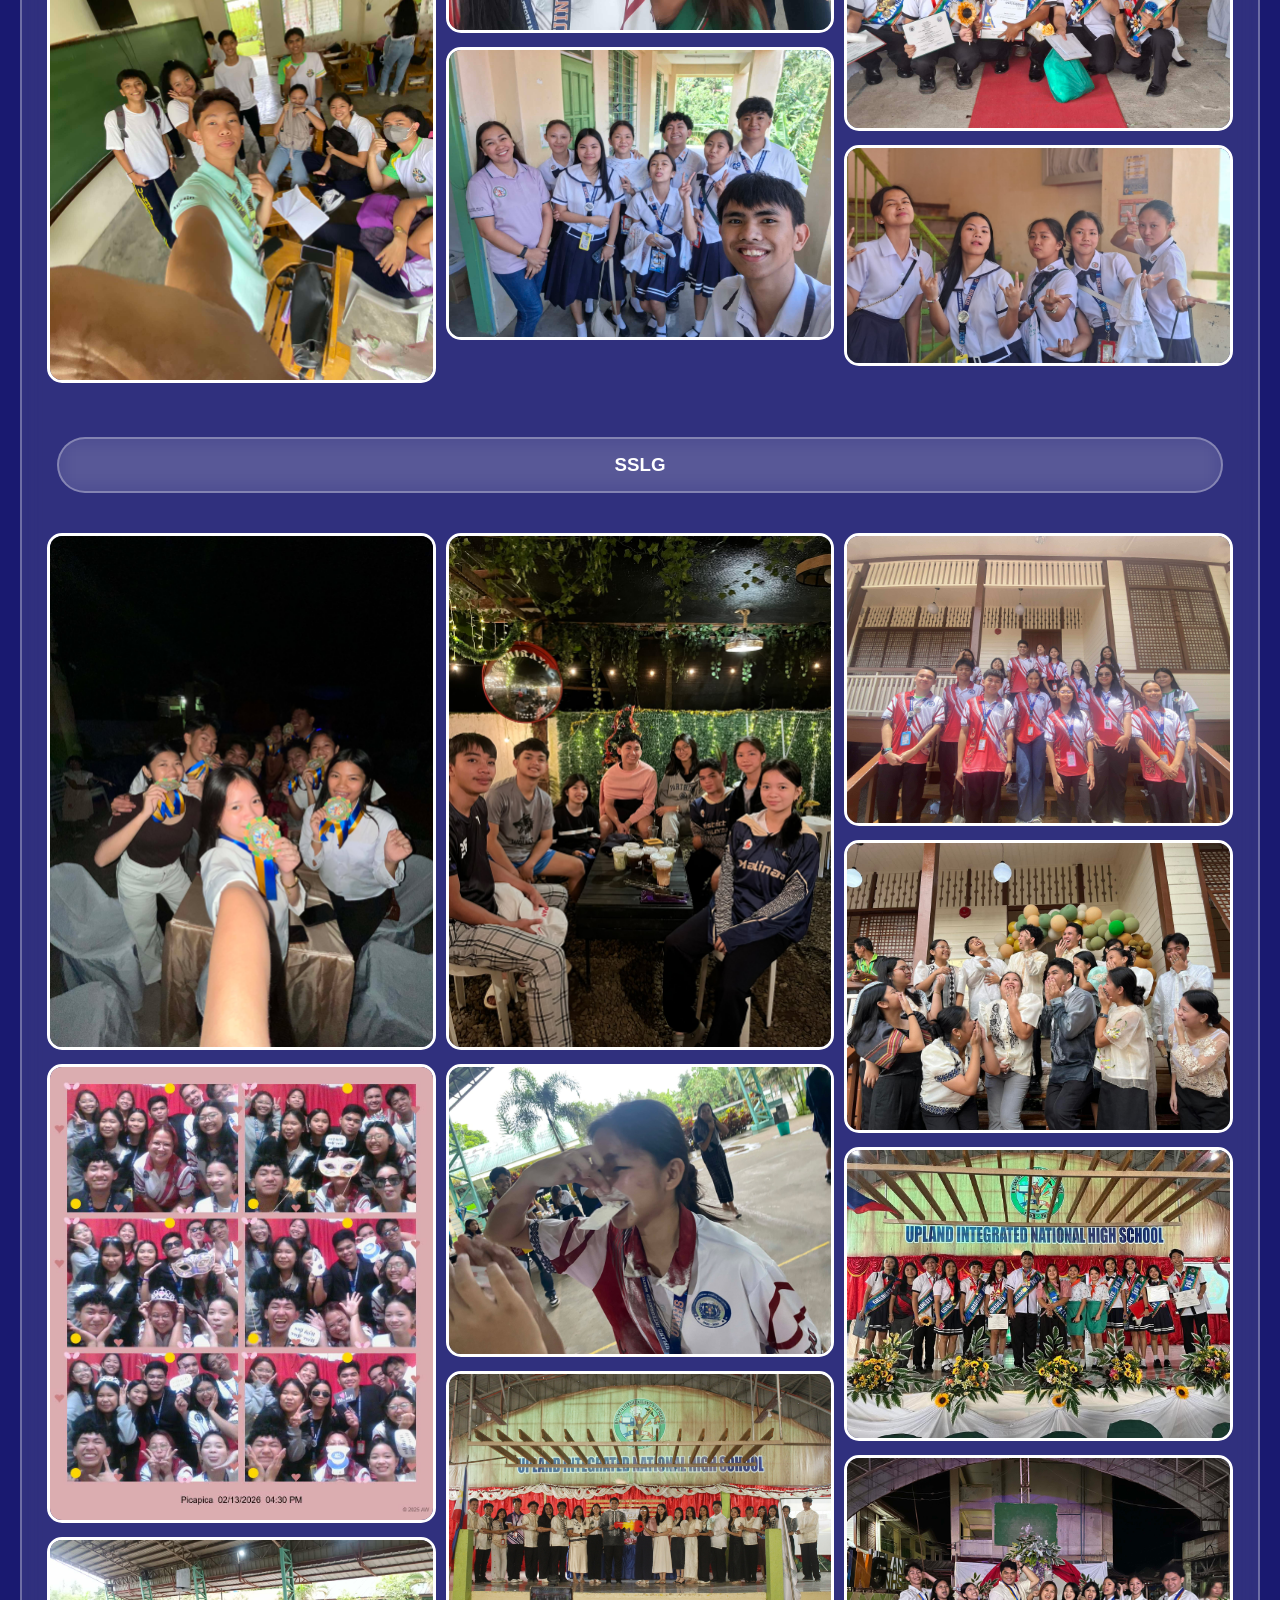
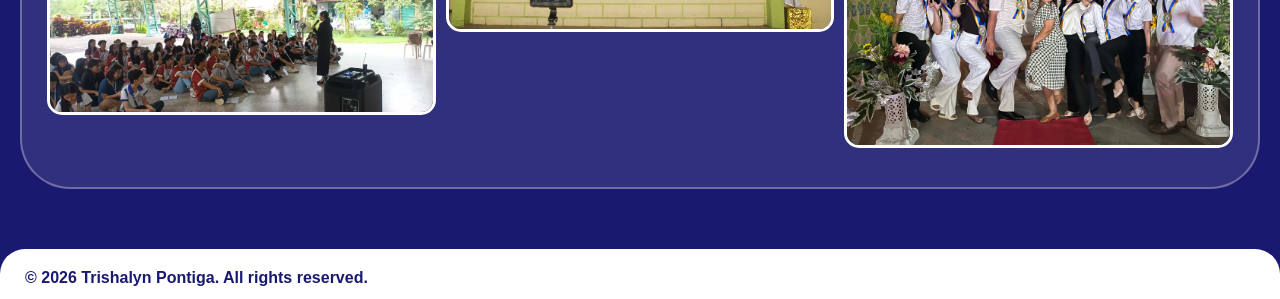
<file: gallery.html>
<!DOCTYPE html>
<html>
<head>
    <title>Gallery</title>
    <link rel="stylesheet" href="css/style.css">
    <meta name="viewport" content="width=device-width, initial-scale=1">
</head>

<body>

    <header class="explore">
        <h1>Gallery</h1>

        <a href="index.html" target="_parent">
            <img src="images/back.png" alt="Back Button">
            <p>Back to Home</p>
        </a>
    </header>

    <main class="gallery">
        <div class="moments">

            <h3>Childhood Memories</h3>
            <div class="pictures">
                <div class="photo">
                    <img src="images/gallery photos/childhood1.jpg" alt="Childhood memory">
                    <div class="caption"><p>A glimpse of my childhood.</p></div>
                </div>
                <div class="photo">
                    <img src="images/gallery photos/childhood2.jpg" alt="Childhood memory">
                    <div class="caption"><p>Random childhood picture.</p></div>
                </div>
                <div class="photo">
                    <img src="images/gallery photos/childhood3.jpg" alt="Childhood memory">
                    <div class="caption"><p>Childhood days during the annual christmas reunion with the cousins.</p></div>
                </div>
                <div class="photo">
                    <img src="images/gallery photos/childhood4.jpg" alt="Childhood memory">
                    <div class="caption"><p>A summer full of swimming.</p></div>
                </div>
                <div class="photo">
                    <img src="images/gallery photos/childhood5.jpg" alt="Childhood memory">
                    <div class="caption"><p>A day in Enchanted Kingdom riding the stone eggs mini ferris wheel with my cousin.</p></div>
                </div>
                <div class="photo">
                    <img src="images/gallery photos/childhood6.jpg" alt="Childhood memory">
                    <div class="caption"><p>Attending my aunt's wedding.</p></div>
                </div>
                <div class="photo">
                    <img src="images/gallery photos/childhood7.jpg" alt="Childhood memory">
                    <div class="caption"><p>A night in Nuvali. Sta. Rosa serves as my childhod's best place</p></div>
                </div>
                <div class="photo">
                    <img src="images/gallery photos/childhood8.jpg" alt="Childhood memory">
                    <div class="caption"><p>Celebration of my mother's birthday.</p></div>
                </div>
                <div class="photo">
                    <img src="images/gallery photos/childhood9.jpg" alt="Childhood memory">
                    <div class="caption"><p>Celebration of my Lula's birthday in her 80's age.</p></div>
                </div>
            </div>

            <h3>Travels with Family</h3>
            <div class="pictures">
                <div class="photo">
                    <img src="images/gallery photos/family1.jpg" alt="Family trip">
                    <div class="caption"><p>Traveling and having lunch with the family in a breathtaking views.</p></div>
                </div>
                <div class="photo">
                    <img src="images/gallery photos/fam2.jpg" alt="Family trip">
                    <div class="caption"><p>Celebrating a day and a faithful day in Monte Maria.</p></div>
                </div>
                <div class="photo">
                    <img src="images/gallery photos/fam3.jpg" alt="Family trip">
                    <div class="caption"><p>Random travel with the family.</p></div>
                </div>

                <div class="photo">
                    <img src="images/gallery photos/fam4.jpg" alt="Family trip">
                    <div class="caption"><p>Traveling and having lunch with the family in a breathtaking views.</p></div>
                </div>
                <div class="photo">
                    <img src="images/gallery photos/fam5.jpg" alt="Family trip">
                    <div class="caption"><p>Breathing a fresh air in a brethtaking view at Landing Point.</p></div>
                </div>


                <div class="photo">
                    <img src="images/gallery photos/fam6.jpg" alt="Family trip">
                    <div class="caption"><p>Random travel with the family.</p></div>
                </div>

                <div class="photo">
                    <img src="images/gallery photos/fam7.jpg" alt="Family trip">
                    <div class="caption"><p>Random travel with the family.</p></div>
                </div>

                <div class="photo">
                    <img src="images/gallery photos/fam8.jpg" alt="Family trip">
                    <div class="caption"><p>Random travel with the family.</p></div>
                </div>

                <div class="photo">
                    <img src="images/gallery photos/fam9.jpg" alt="Family trip">
                    <div class="caption"><p>A night outing with the family and first time trying a wave pool.</p></div>
                </div>

                <div class="photo">
                    <img src="images/gallery photos/fam10.jpg" alt="Family trip">
                    <div class="caption"><p>Always a celebration followed by an outing the next day.</p></div>
                </div>

                <div class="photo">
                    <img src="images/gallery photos/fam11.jpg" alt="Family trip">
                    <div class="caption"><p>Annual family reunion being held at a beach in Quezon for the first time.</p></div>
                </div>

                <div class="photo">
                    <img src="images/gallery photos/fam12.jpg" alt="Family trip">
                    <div class="caption"><p>Going to the beach afte such a long time with the cousins.</p></div>
                </div>
            </div>

            <h3>Moments with Friends</h3>
            <div class="pictures">
                <div class="photo">
                    <img src="images/gallery photos/friends1.jpeg" alt="Friends">
                    <div class="caption"><p>A quick coffee grab with friends to scape stress.</p></div>
                </div>
                <div class="photo">
                    <img src="images/gallery photos/friends2.jpeg" alt="Friends">
                    <div class="caption"><p>A memorable hangout and capturing the moment.</p></div>
                </div>
                <div class="photo">
                    <img src="images/gallery photos/friends4.jpg" alt="Friends">
                    <div class="caption"><p>Enjoying our meal after a long walk going to Sampaloc Lake.</p></div>
                </div>
                <div class="photo">
                    <img src="images/gallery photos/friends5.jpg" alt="Friends">
                    <div class="caption"><p>A quick hangout in Sampaloc Lake after the first day of NSTP.</p></div>
                </div>
                <div class="photo">
                    <img src="images/gallery photos/friends6.jpg" alt="Friends">
                    <div class="caption"><p>Visiting the booths during the Ana Kalang Festival.</p></div>
                </div>
                <div class="photo">
                    <img src="images/gallery photos/friends7.jpg" alt="Friends">
                    <div class="caption"><p>Our random hangouts every friday.</p></div>
                </div>

                <div class="photo">
                    <img src="images/gallery photos/friends9.jpg" alt="Friends">
                    <div class="caption"><p>Nonstop teasing for our junior as graduation approaches.</p></div>
                </div>

                <div class="photo">
                    <img src="images/gallery photos/friends10.jpg" alt="Friends">
                    <div class="caption"><p>Hangout after class, enjoying the remaining days together before graduation.</p></div>
                </div>

                <div class="photo">
                    <img src="images/gallery photos/friends11.jpg" alt="Friends">
                    <div class="caption"><p>A memorable night and unexpected happenings with friends.</p></div>
                </div>

                <div class="photo">
                    <img src="images/gallery photos/friends12.jpg" alt="Friends">
                    <div class="caption"><p>A short catch-up with our junior weeks after the start of their school day.</p></div>
                </div>
            </div>

            <h3>Uplanders' Beat</h3>
            <div class="pictures">
                
                <div class="photo">
                    <img src="images/gallery photos/ub2.jpg" alt="Uplanders' Beat">
                    <div class="caption"><p>Still smiling after the competition, despite the long wait. </p></div>
                </div>
                <div class="photo">
                    <img src="images/gallery photos/ub3.jpeg" alt="Uplanders' Beat">
                    <div class="caption"><p>First day of overnight training in school. More on gossiping than training</p></div>
                </div>
                <div class="photo">
                    <img src="images/gallery photos/ub4.jpeg" alt="Uplanders' Beat">
                    <div class="caption"><p>First day  training during my 2nd year in the publication.</p></div>
                </div>
                <div class="photo">
                    <img src="images/gallery photos/ub6.jpeg" alt="Uplanders' Beat">
                    <div class="caption"><p>The making of the school paper publication with editors checking for errors while I do the layout.</p></div>
                </div>
                <div class="photo">
                    <img src="images/gallery photos/ub7.jpg" alt="Uplanders' Beat">
                    <div class="caption"><p>Sleepless nights and efforts have been paid off.</p></div>
                </div>
                <div class="photo">
                    <img src="images/gallery photos/ub8.jpg" alt="Uplanders' Beat">
                    <div class="caption"><p>Our publication adviser treating us pizza during the most busiest and sleepless time of the publication for the creation of the school newspaper.</p></div>
                </div>

                    <div class="photo">
                        <img src="images/gallery photos/dspc1.jpg" alt="DSPC 2026">
                        <div class="caption"><p>Unexpectedly placed 8th in News Writing during my 2nd year in the publication.</p></div>
                    </div>
                    <div class="photo">
                        <img src="images/gallery photos/dspc2.jpeg" alt="DSPC 2026">
                        <div class="caption"><p>Teamwork efforts paid off with multiple sections being in the Top 10.</p></div>
                    </div>

                    <div class="photo">
                    <img src="images/gallery photos/ub1.jpg" alt="Uplanders' Beat">
                    <div class="caption"><p>First time joining the Division School Press Conference under News writing section.</p></div>
                    </div>

                    <div class="photo">
                    <img src="images/gallery photos/ub5.jpg" alt="Uplanders' Beat">
                    <div class="caption"><p>Farewell after two years of service as news editor and head layout artist.</p></div>

                </div>
            </div>

            <h3> 9 Maasahan</h3>
            <div class="pictures">
                <div class="photo">
                    <img src="images/gallery photos/9m1.jpg" alt="Grade 9 Maasahan">
                    <div class="caption"><p>First reunion.</p></div>
                </div>
                <div class="photo">
                    <img src="images/gallery photos/9m2.jpg" alt="Grade 9 Maasahan">
                    <div class="caption"><p>Afternoon walks after class to hangout almost every day.</p></div>
                </div>
                
                <div class="photo">
                    <img src="images/gallery photos/9m6.jpg" alt="Grade 9 Maasahan">
                    <div class="caption"><p>Our favorite spot during vacant.</p></div>
                </div>
            
                <div class="photo">
                    <img src="images/gallery photos/9m8.jpg" alt="Grade 9 Maasahan">
                    <div class="caption"><p>Card giving and awarding moments.</p></div>
                </div>

                    <div class="photo">
                    <img src="images/gallery photos/9m3.jpg" alt="Grade 9 Maasahan">
                    <div class="caption"><p>First picture of 9-Maaasahan together with our adviser</p></div>
                    </div>
                    
                    <div class="photo">
                        <img src="images/gallery photos/9m4.jpg" alt="Grade 9 Maasahan">
                        <div class="caption"><p>Sending off and giving our farewell to our student teacher.</p></div>
                    </div>

                    <div class="photo">
                        <img src="images/gallery photos/9m5.jpg" alt="Grade 9 Maasahan">
                        <div class="caption"><p>Successfully performed our Elihiya.</p></div>
                    </div>
                    <div class="photo">
                    <img src="images/gallery photos/9m7.jpg" alt="Grade 9 Maasahan">
                    <div class="caption"><p>Valentines Day celebration with our adviser.</p></div>
                    </div>
            </div>

            <h3>Senior High School</h3>
            <div class="pictures">
                <div class="photo">
                    <img src="images/gallery photos/shs2.jpg" alt="Senior High School">
                    <div class="caption"><p>A moment after performing our hiphop dance, which I enjoyed.</p></div>
                </div>
                <div class="photo">
                    <img src="images/gallery photos/shs3.jpg" alt="Senior High School">
                    <div class="caption"><p>Random pictures while waiting for PE class.</p></div>
                </div>
                <div class="photo">
                    <img src="images/gallery photos/shs4.jpg" alt="Senior High School">
                    <div class="caption"><p>Went to a run going to Yambo Lake after a class.</p></div>
                </div>
                
                <div class="photo">
                    <img src="images/gallery photos/shs9.jpg" alt="Senior High School">
                    <div class="caption"><p>A moment after the family day event.</p></div>
                </div>

                    <div class="photo">
                    <img src="images/gallery photos/shs7.jpg" alt="Senior High School">
                    <div class="caption"><p>A picture to keep. Taking last photo before graduation day with our junior and supportive paper adviser.</p></div>
                    </div>

                    <div class="photo">
                    <img src="images/gallery photos/shs2.jpeg" alt="Senior High School">
                    <div class="caption"><p>Winning 2nd place in quiz bee during the Linggo ng Kabataan Week.</p></div>
                    </div>

                    <div class="photo">
                    <img src="images/gallery photos/shs1.jpeg" alt="Senior High School">
                    <div class="caption"><p>Graduation pictorial and enjoying every last bit of the moment. </p></div>
                    </div>

                    <div class="photo">
                    <img src="images/gallery photos/shs5.jpg" alt="Senior High School">
                    <div class="caption"><p>Graduation day.</p></div>
                    </div>

                    <div class="photo">
                    <img src="images/gallery photos/shs6.jpg" alt="Senior High School">
                    <div class="caption"><p>Taking random pictures and enjoying the moment before gradution day with our beloved junior.</p></div>

                </div>
            </div>

            <h3>SSLG</h3>
            <div class="pictures">

                 <div class="photo">
                    <img src="images/gallery photos/sslg10.jpg" alt="SSLG">
                    <div class="caption"><p>A night with the most hardworking people.</p></div>
                </div>
                
               
                <div class="photo">
                    <img src="images/gallery photos/sslg4.jpeg" alt="SSLG">
                    <div class="caption"><p>Photobooth after a busy day on Valentines' Day.</p></div>
                </div>
                
                
                <div class="photo">
                    <img src="images/gallery photos/sslg7.jpeg" alt="SSLG">
                    <div class="caption"><p>Attending leadership training along with other SSLG from various schools in district.</p></div>
                </div>

                <div class="photo">
                    <img src="images/gallery photos/sslg8.jpg" alt="SSLG">
                    <div class="caption"><p>A memorable late night coffee grabs during preparation for our back to back events, going home soaked.</p></div>
                </div>

                <div class="photo">
                    <img src="images/gallery photos/sslg9.jpg" alt="SSLG">
                    <div class="caption"><p>Doing fun teamwork activities during the leadership training.</p></div>
                </div>

                    <div class="photo">
                    <img src="images/gallery photos/sslg1.JPG" alt="SSLG">
                    <div class="caption"><p>Turning over the positions to the next SSLG officers and our president's delivery of SSLG accomplishments during the term.</p></div>
                    </div>

                    <div class="photo">
                    <img src="images/gallery photos/sslg2.jpeg" alt="SSLG">
                    <div class="caption"><p>SSLG pictorial.</p></div>
                    </div>

                     <div class="photo">
                    <img src="images/gallery photos/sslg3.jpeg" alt="SSLG">
                    <div class="caption"><p>Reopening of the school's newly renovated Gabaldon Building.</p></div>
                    </div>

                    <div class="photo">
                    <img src="images/gallery photos/sslg5.jpeg" alt="SSLG">
                    <div class="caption"><p>Capturing the graduation day with the SSLG family full of tears.</p></div>
                    </div>
                    
                    <div class="photo">
                    <img src="images/gallery photos/sslg6.jpeg" alt="SSLG">
                    <div class="caption"><p>A night of recognition and a full tummy.</p></div>
                    </div>
                

            </div>

        </div>
    </main>

    <footer>
        <p>© 2026 Trishalyn Pontiga. All rights reserved.</p>
    </footer>

</body>
</html>
</file>
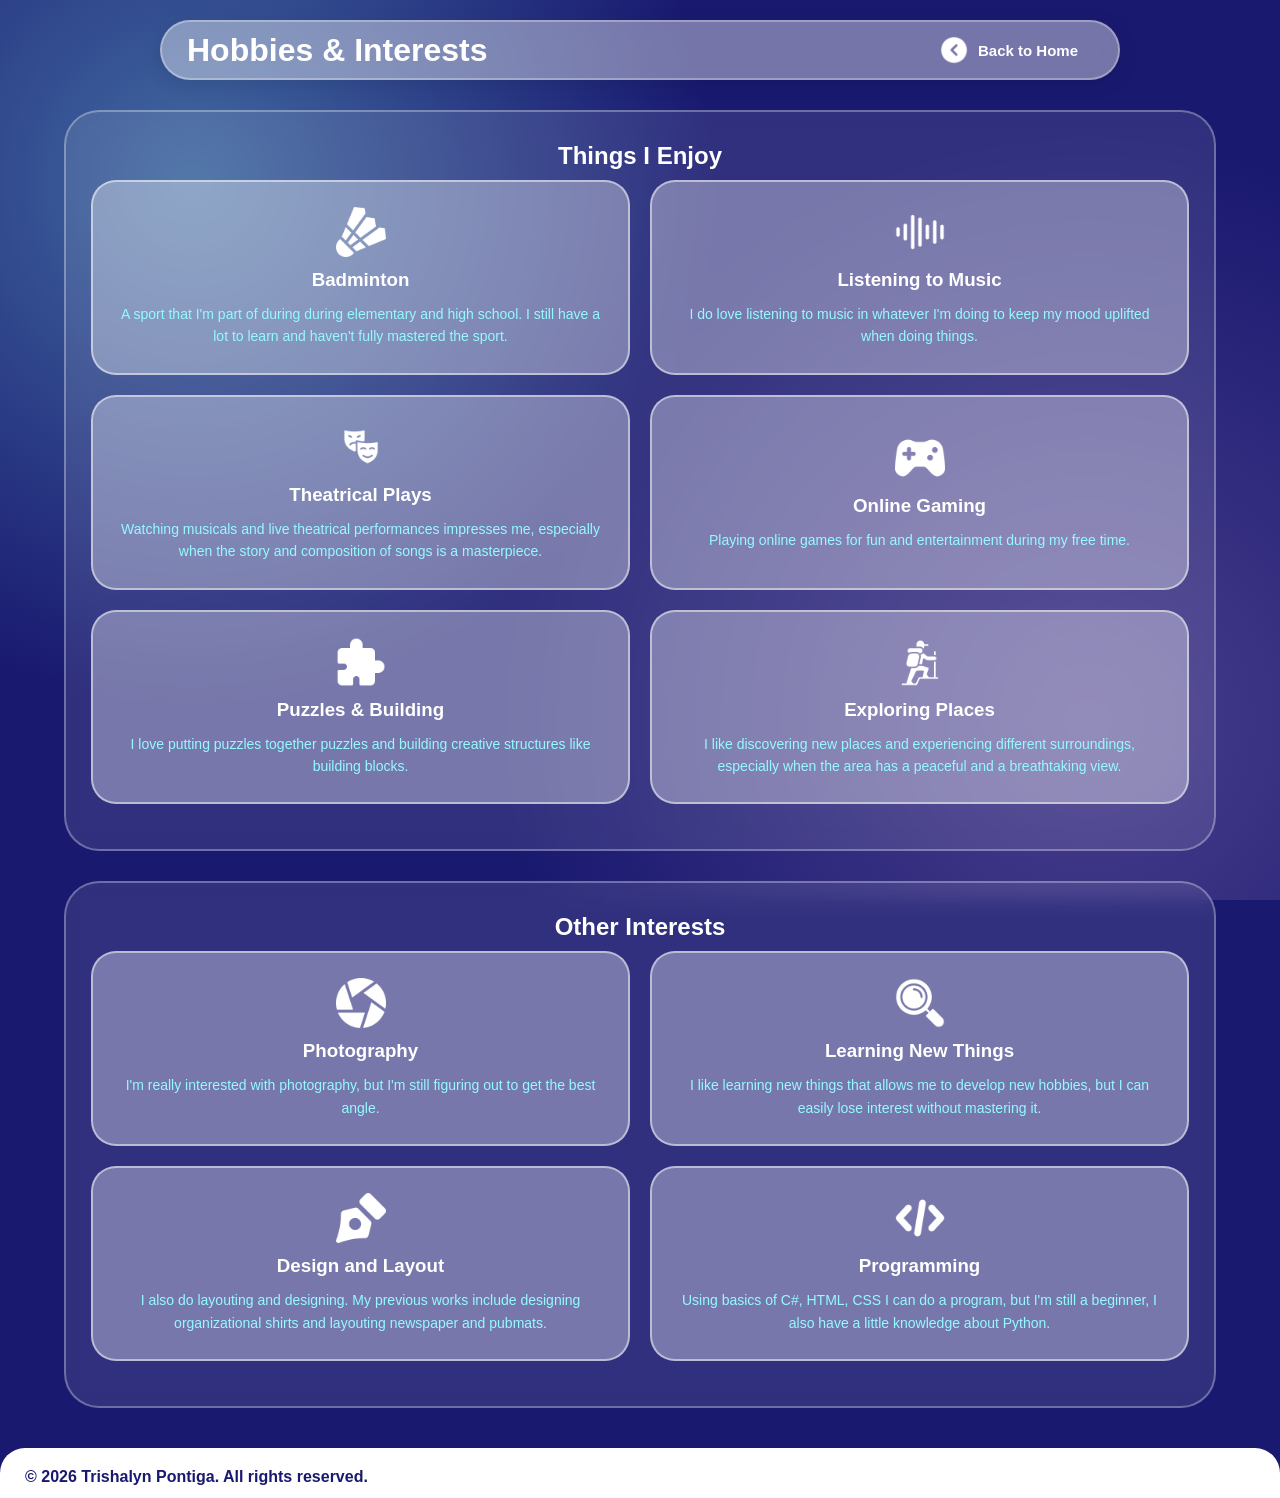
<file: hobbies_interests.html>
<!DOCTYPE html>
<html>
<head>
    <title>Hobbies & Interests</title>
    <link rel="stylesheet" href="css/style.css">
    <meta name="viewport" content="width=device-width, initial-scale=1">
</head>

<body>

    <header class="explore">
        <h1>Hobbies & Interests</h1>

        <a href="index.html" target="_parent">
            <img src="images/back.png" alt="Back Button"/>
            <p>Back to Home</p>
        </a>
    </header>

    <main class="hobbies-page">

        <section class="hobby-section">
            <h2>Things I Enjoy</h2>

            <div class="hobby-cards">

                <div class="hobby-card">
                    <img src="images/hobbies and interest/badminton.png" alt="Badminton"/>
                    <h3>Badminton</h3>
                    <p>A sport that I'm part of during during elementary and high school. I still have a lot to learn and haven't fully mastered the sport.</p>
                </div>

                <div class="hobby-card">
                    <img src="images/hobbies and interest/sound.png" alt="Music"/>
                    <h3>Listening to Music</h3>
                    <p>I do love listening to music in whatever I'm doing to keep my mood uplifted when doing things.</p>
                </div>

                <div class="hobby-card">
                    <img src="images/favorites/drama.png" alt="Theater"/>
                    <h3>Theatrical Plays</h3>
                    <p>Watching musicals and live theatrical performances impresses me, especially when the story and composition of songs is a masterpiece.</p>
                </div>

                <div class="hobby-card">
                    <img src="images/hobbies and interest/game-controller.png" alt="Gaming"/>
                    <h3>Online Gaming</h3>
                    <p>Playing online games for fun and entertainment during my free time.</p>
                </div>

                <div class="hobby-card">
                    <img src="images/index/hobbiesandinterests.png" alt="Puzzles"/>
                    <h3>Puzzles & Building</h3>
                    <p>I love putting puzzles together puzzles and building creative structures like building blocks.</p>
                </div>

                <div class="hobby-card">
                    <img src="images/dreams and bucketlists/hiking.png" alt="Exploring"/>
                    <h3>Exploring Places</h3>
                    <p>I like discovering new places and experiencing different surroundings, especially when the area has a peaceful and a breathtaking view.</p>
                </div>

            </div>
        </section>

        <section class="hobby-section">
            <h2>Other Interests</h2>

            <div class="hobby-cards">

                <div class="hobby-card">
                    <img src="images/hobbies and interest/diaphragm.png" alt="Photography"/>
                    <h3>Photography</h3>
                    <p>I'm really interested with photography, but I'm still figuring out to get the best angle.</p>
                </div>

                <div class="hobby-card">
                    <img src="images/hobbies and interest/search.png" alt="Learning"/>
                    <h3>Learning New Things</h3>
                    <p>I like learning new things that allows me to develop new hobbies, but I can easily lose interest without mastering it.</p>
                </div>
            </div>

            <div class="hobby-cards">

                <div class="hobby-card">
                    <img src="images/hobbies and interest/pen-tool.png" alt="Learning"/>
                    <h3>Design and Layout</h3>
                    <p>I also do layouting and designing. My previous works include designing organizational shirts and layouting newspaper and pubmats.</p>
                </div>

                <div class="hobby-card">
                    <img src="images/hobbies and interest/coding.png" alt="Learning"/>
                    <h3>Programming</h3>
                    <p>Using basics of C#, HTML, CSS I can do a program, but I'm still a beginner, I also have a little knowledge about Python.</p>
                </div>

            </div>
        </section>

    </main>

    <footer>
        <p>© 2026 Trishalyn Pontiga. All rights reserved.</p>
    </footer>

</body>
</html>
</file>
<file: css/style.css>
* {
    box-sizing: border-box;
}

a {
     text-decoration: none;
}
        
li{
    list-style: none;
    display: inline;
}

img {
    height: auto;
}

html {
    width: 100%;
    min-height: 100%;
    margin: 0;
    background:
        radial-gradient(circle at 15% 20%, #4169A1 0%, transparent 40%),
        radial-gradient(circle at 85% 80%, #483D8B 0%, transparent 45%),
        #191970;
    background-attachment: fixed;
    scroll-behavior: smooth;
    overscroll-behavior: none;
}

body {

     background:
        radial-gradient(
            ellipse at 15% 20%,
            rgba(70, 130, 180, 0.45),
            transparent 45%
        ),

        radial-gradient(
            ellipse at 85% 30%,
            rgba(75, 65, 160, 0.35),
            transparent 40%
        ),

        radial-gradient(
            ellipse at 50% 85%,
            rgba(30, 100, 160, 0.8),
            transparent 50%
        ),

        #080D2B;

    background-attachment: fixed;
    min-height: 100vh;

    margin: 0;
    padding: 0;
    min-height: 100vh;
    display: flex;
    flex-direction: column;
    align-items: center;
    color: white;
    background: transparent;
    font-family: 'Segoe UI', Tahoma, Geneva, Verdana, sans-serif;

    p {
        font-weight: 600;
    }
}

main {
    width: 100%;
    flex: 1;
}

.home,
.explore {
    display: flex;
    position: fixed;

    top: 20px;
    left: 50%;
    transform: translateX(-50%);

    justify-content: space-between;
    align-items: center;

    max-width: 1000px;
    width: 75%;
    min-height: 60px;
    padding: 0 25px;

    z-index: 1000;

    background: rgba(255, 255, 255, 0.4);

    backdrop-filter: blur(10px);
    -webkit-backdrop-filter: blur(10px);

    border: 2px solid rgba(255, 255, 255, 0.3);
    border-radius: 50px;

    box-shadow: 0 4px 20px rgba(0, 0, 0, 0.1);
}

.home h1,
.explore h1 {
    margin: 0;
    white-space: nowrap;
}

.home .nav ul {
    display: flex;
    align-items: center;
    gap: 15px;

    list-style: none;
    margin: 0;
    padding: 0;
}

.home .nav a {
    display: inline-block;

    color: white;
    text-decoration: none;

    padding: 10px 16px;

    border: 1px solid white;
    border-radius: 50px;

    transition: 0.3s ease-in-out;
}

.home .nav a:hover {
    background-color: white;
    color: midnightblue;
    transform: scale(1.05);
}

.home .nav a.active {
    background-color: white;
    color: midnightblue;
}

.explore a {
    display: flex;
    align-items: center;
    gap: 10px;

    color: white;
    text-decoration: none;

    padding: 8px 15px;
    border-radius: 50px;

    transition: 0.3s ease-in-out;
}

.explore a:hover {
    background: white;
    color: midnightblue;

    transform: scale(1.1);

     img {
            filter: brightness(0) saturate(100%)
            invert(46%) sepia(16%)
            saturate(1200%) hue-rotate(166deg)
            brightness(92%) contrast(90%);
    }
}

.explore a img {
    width: 28px;
    height: 28px;

    object-fit: contain;
    filter: brightness(0) invert(1);

    margin: 0;
    flex-shrink: 0;
}

.explore a p {
    font-size: 15px;
    margin: 0;
    white-space: nowrap;
}

#overview {
    margin: 120px auto 60px;

    max-width: 1800px;
    width: 90%;
    padding: 50px;

    background: rgba(255, 255, 255, 0.08);

    backdrop-filter: blur(10px);
    -webkit-backdrop-filter: blur(10px);

    border: 1px solid rgba(255, 255, 255, 0.3);
    border-radius: 50px;

    box-shadow: 0 4px 20px rgba(0, 0, 0, 0.1);
}

.intro {
    display: grid;
    grid-template-columns: minmax(0, 1fr) 300px;

    align-items: center;
    gap: 40px;
    width: 100%;
}

.intro-text {
    display: flex;
    flex-direction: column;
}

.intro-text h1 {
    font-size: clamp(45px, 7vw, 100px);
    margin: 0;
}

.intro-text h3 {
    margin: 0;
}

.intro-text h2 {
    margin: 0;
}

.intro-text p {
    line-height: 1.6;
}

.intro img {
    width: 300px;
    height: 350px;

    object-fit: cover;
    border-radius: 25px;
}


.motto {
    background: rgba(255, 255, 255, 0.08);

    backdrop-filter: blur(10px);
    -webkit-backdrop-filter: blur(10px);

    border: 1px solid rgba(255, 255, 255, 0.3);
    border-radius: 30px;

    box-shadow: 0 4px 20px rgba(0, 0, 0, 0.1);

    width: 100%;
    box-sizing: border-box;

    margin-top: 25px;
    padding: 15px;

    text-align: center;
}

.motto h4 {
    margin: 10px 0;
}

.motto p {
    margin: 10px 0;
}


#explore {
    margin: 60px auto;
    max-width: 1800px;
    width: 90%;
}

#explore h1 {
    padding-bottom: 15px;
    margin-bottom: 30px;

    border-bottom: 2px solid rgba(255, 255, 255, 0.4);
}

#infos {
    display: grid;
    grid-template-columns: repeat(3, 1fr);
    gap: 20px;
}

#infos a {
    display: flex;
    flex-direction: column;

    justify-content: center;
    align-items: center;

    text-align: center;
    text-decoration: none;

    min-height: 150px;

    color: white;

    background: rgba(255, 255, 255, 0.08);

    backdrop-filter: blur(10px);
    -webkit-backdrop-filter: blur(10px);

    border: 1px solid rgba(255, 255, 255, 0.3);
    border-radius: 50px;

    box-shadow: 0 4px 20px rgba(0, 0, 0, 0.1);

    transition: 0.5s ease-in-out;
}

#infos a:hover {
    background: white;
    color: steelblue;
    transform: scale(1.05);
}

#infos img {
    max-width: 50px;
    width: 100%;
    margin: 15px;

    filter: brightness(0) invert(1);
}

#infos a:hover img {
    filter: brightness(0) saturate(100%)
        invert(46%) sepia(16%)
        saturate(1200%) hue-rotate(166deg)
        brightness(92%) contrast(90%);
}

#infos h2 {
    margin: 5px;
}

footer {
    width: 100%;
    margin-top: auto;
    padding: 20px;

    text-align: center;
    color: white;

    background: rgba(255, 255, 255, 0.08);

    border-radius: 30px 30px 0 0;
}

footer p {
    margin: 0;
}

.contact-layout {
    display: grid;
    grid-template-columns: 1.2fr 0.8fr;
    align-items: stretch;
    gap: 25px;

    width: 90%;
    max-width: 1200px;
    margin: 110px auto 32px;
    box-sizing: border-box;
}

.contact {
    width: 100%;
    min-width: 0;
    min-height: 550px;
    margin: 0;
    padding: 25px;
    box-sizing: border-box;

    display: flex;
    flex-direction: column;
    justify-content: center;
    align-items: center;
    gap: 20px;

    text-align: center;
    color: white;

    background: rgba(255, 255, 255, 0.08);
    backdrop-filter: blur(10px);
    -webkit-backdrop-filter: blur(10px);

    border: 1px solid rgba(255, 255, 255, 0.3);
    border-radius: 35px;

    box-shadow: 0 4px 20px rgba(0, 0, 0, 0.1);

    h1 {
        text-align: center;
        border-bottom: 2px solid rgba(255, 255, 255, 0.3);
        padding: 0 20px 10px;
        margin: 0;
    }

    .links {
        display: grid;
        grid-template-columns: repeat(2, minmax(0, 1fr));
        gap: 20px;
        width: 100%;
    }

    a {
        display: flex;
        flex-direction: column;
        justify-content: center;
        align-items: center;

        text-align: center;
        width: 100%;
        min-height: 200px;
        box-sizing: border-box;
        color: white;
        text-decoration: none;

        background: rgba(255, 255, 255, 0.08);
        backdrop-filter: blur(10px);
        -webkit-backdrop-filter: blur(10px);

        border: 1px solid rgba(255, 255, 255, 0.3);
        border-radius: 30px;

        box-shadow: 0 4px 20px rgba(0, 0, 0, 0.1);
        transition: 0.3s ease-in-out;
    }
    a {
        img {
            filter: brightness(0) invert(1);
        }
    }
    a:hover {
        background: white;
        color: steelblue;
        transform: scale(1.03);

         img {
            filter: brightness(0) saturate(100%)
            invert(46%) sepia(16%)
            saturate(1200%) hue-rotate(166deg)
            brightness(92%) contrast(90%);
        }

        h2 {
            border-bottom: 2px solid midnightblue;
        }
    }

    > .links > a > img {
        margin: 10px;
        max-width: 35px;
        width: 100%;
        height: 35px;
        object-fit: contain;
    }

    h2 {
        margin: 0 0 15px;
        border-bottom: 2px solid rgba(255, 255, 255, 0.4);
    }

    .infoadd {
        display: flex;
        flex-direction: column;
        gap: 8px;

        .name,
        .user {
            display: flex;
            flex-direction: row;
            align-items: center;
            justify-content: center;
            gap: 8px;
        }

        img {
            width: 20px;
            height: 20px;
            margin: 0;
            flex-shrink: 0;
            filter: brightness(0) invert(1);
        }

        p {
            font-size: 12px;
            margin: 0;
            white-space: nowrap;
        }
    }
}

.contactform {
    width: 100%;
    min-width: 0;
    min-height: 550px;
    margin: 0;
    padding: 30px;
    box-sizing: border-box;

    display: flex;
    flex-direction: column;
    align-items: center;
    gap: 20px;

    background: rgba(255, 255, 255, 0.1);
    backdrop-filter: blur(10px);
    -webkit-backdrop-filter: blur(10px);

    border: 2px solid rgba(255, 255, 255, 0.3);
    border-radius: 35px;

    box-shadow: 0 4px 20px rgba(0, 0, 0, 0.1);

    h3 {
        color: white;
        text-align: center;
        margin: 0;
    }

    .sections {
        display: flex;
        flex-direction: column;
        width: 100%;
        gap: 15px;

        .contents,
        .message {
            display: flex;
            flex-direction: column;
            gap: 8px;

            h4 {
                color: white;
                margin: 0;
            }

            p {
                display: flex;
                align-items: center;

                background: rgba(49, 49, 99, 0.668);
                border: 2px solid rgba(255, 255, 255, 0.3);
                border-radius: 15px;

                box-shadow: 0 4px 20px rgba(0, 0, 0, 0.1);

                color: rgba(255, 255, 255, 0.7);
                padding: 10px 15px;
                margin: 0;

                width: 100%;
                min-height: 45px;
                box-sizing: border-box;
            }

            
        }

        .message p {
            min-height: 130px;
            align-items: flex-start;
        }
    }

    .button {
        background: white;
        color: midnightblue;
        width: 120px;
        min-height: 45px;
        border-radius: 25px;

        display: flex;
        justify-content: center;
        align-items: center;

        h4 {
            margin: 0;
        }
    }
}


.aboutme {

    max-width: 1800px;
    width: 100%;
    margin: 110px auto 40px;

    

    img {
        width: 25px;
        height: 25px;
        object-fit: contain;
        flex-shrink: 0;
        filter: brightness(0) invert(1);
        margin-right: 10px;
    }

    

    .personal, 
    .education,
    .facts,
    .experiences {

        background: rgba(255, 255, 255, 0.1);

        backdrop-filter: blur(10px);
        -webkit-backdrop-filter: blur(10px);

        border: 2px solid rgba(255, 255, 255, 0.3);
        border-radius: 50px;

        box-shadow: 0 4px 20px rgba(0, 0, 0, 0.1);

        margin: 20px;
        padding: 25px;

        .infos{

            display: grid;
            grid-template-columns: repeat(3, 1fr);
            
            .cards{

                background: rgba(255, 255, 255, 0.2);

                backdrop-filter: blur(10px);
                -webkit-backdrop-filter: blur(10px);

                border: 2px solid rgba(255, 255, 255, 0.3);
                border-radius: 50px;

                box-shadow: 0 4px 20px rgba(0, 0, 0, 0.1);

                margin: 10px;
                padding: 25px;

                text-align: center;
                display: inline;
                justify-content: center;
                

                h3 {
                    border-bottom: 2px solid rgba(255, 255, 255, 0.4);
                    
                }

                p {
                    margin: 5px;
                    background: rgba(255, 255, 255, 0.15);
                    border-radius: 15px;
                    padding: 10px;
                    width: fit-content;
                    margin: 10px auto;
                    

                }

                .set {
                    p {
                        display : inline-flex;
                        padding: 10px;
                    }
                    
                }
            }
        }
        
        
    }

    h3, img{
        display: inline-flex;
    }

    .education{
        .infos {
            display: grid;
            grid-template-columns: repeat(2, 1fr);
            gap: 20px;
        }
    }
}

.gallery {

    margin: 110px auto 40px;

    .moments {

        display: flex;
        flex-direction: column;
        gap: 30px;
        background: rgba(255, 255, 255, 0.1);

        backdrop-filter: blur(10px);
        -webkit-backdrop-filter: blur(10px);

        border: 2px solid rgba(255, 255, 255, 0.3);
        border-radius: 50px;

        margin: 20px;
        padding: 25px;

        text-align: center;

        h3 {
            background: rgba(255, 255, 255, 0.1);

            backdrop-filter: blur(10px);
            -webkit-backdrop-filter: blur(10px);

            border: 2px solid rgba(255, 255, 255, 0.3);
            border-radius: 50px;

            margin: 10px;
            padding: 15px;
            display: block;
        }

        .pictures {

            column-count: 3;
            column-gap: 10px;
            width: 100%;
            column-fill: balance;

            .photo {
                position: relative;
                width: 100%;
                height: auto;
                display: inline-block;
                margin-bottom: 10px;
                break-inside: avoid;
                overflow: hidden;
                border-radius: 15px;
                border: 3px solid white;
                box-sizing: border-box;

                img {
                    width: 100%;
                    height: 100%;
                    display: block;
                    object-fit: cover;
                    transition: transform 0.3s ease;
                }

                .caption {
                    position: absolute;
                    inset: 0;

                    display: flex;
                    justify-content: center;
                    align-items: center;

                    background: rgba(25, 25, 112, 0.65);
                    color: white;

                    padding: 15px;
                    box-sizing: border-box;
                    text-align: center;

                    opacity: 0;
                    transition: opacity 0.3s ease;

                    p {
                        margin: 0;
                    }
                }

                &:hover .caption {
                    opacity: 1;
                }

                &:hover img {
                    transform: scale(1.05);
                }
            }
        }
    }
}



.favorites {
    width: 90%;
    max-width: 1200px;
    margin: 110px auto 40px;

    display: flex;
    flex-direction: column;
    gap: 30px;

    .color,
    .music,
    .taste,
    .places {
        background: rgba(255, 255, 255, 0.1);

        backdrop-filter: blur(10px);
        -webkit-backdrop-filter: blur(10px);

        border: 2px solid rgba(255, 255, 255, 0.3);
        border-radius: 35px;

        padding: 25px;
        box-sizing: border-box;

        > img {
            width: 45px;
            height: 45px;
            object-fit: contain;
            display: block;
            margin: 0 auto 10px;

            filter: brightness(0) invert(1);
        }

        > h2 {
            text-align: center;
            color: white;
            margin: 5px 0 25px;
        }
    }

    .favs {
        display: grid;
        grid-template-columns: repeat(auto-fit, minmax(220px, 1fr));
        gap: 20px;
        width: 100%;
    }


    .items {
        background: rgba(255, 255, 255, 0.25);
        border: 2px solid rgba(255, 255, 255, 0.5);
        border-radius: 25px;

        padding: 20px;
        box-sizing: border-box;

        display: flex;
        flex-direction: column;
        align-items: center;
        gap: 12px;

        > img {
            width: 35px;
            height: 35px;
            object-fit: contain;
            filter: brightness(0) invert(1);
        }

        h3 {
            color: white;
            margin: 5px 0;
            text-align: center;
        }

        h4 {
            color: white;
            margin: 0;
            text-align: center;
        }

        p {
            color: white;
            margin: 0;
            text-align: center;
        }
    }

    .color {
        .favs {
            grid-template-columns: 1fr;
        }

        .items {
            max-width: 550px;
            width: 100%;
            margin: auto;

            > h4 {
                font-size: 20px;
            }
        }

        .shades {
            display: flex;
            justify-content: center;
            flex-wrap: wrap;
            gap: 15px;
            width: 100%;

            h4 {
                width: 120px;
                height: 90px;
                border-radius: 15px;

                display: flex;
                justify-content: center;
                align-items: center;

                box-sizing: border-box;
                border: 2px solid rgba(255, 255, 255, 0.7);
                font-size: 13px;
            }

            h4:nth-child(1) {
                background: #0A1F44;
                color: white;
            }

            h4:nth-child(2) {
                background: #C2FDFF;
                color: midnightblue;
            }

            h4:nth-child(3) {
                background: #00356B;
                color: white;
            }
        }
    }

    .music {
        > h3 {
            text-align: center;
            color: white;
            margin: -15px 0 25px;
        }

        .favs {
            display: grid;
            grid-template-columns: repeat(2, minmax(0, 1fr));
            grid-template-areas:
                "genres artists"
                "tracks tracks";
            align-items: stretch;
            gap: 20px;

            > .items:nth-child(1) {
                grid-area: genres;
            }

            > .items:nth-child(2) {
                grid-area: artists;
            }

            > .items:nth-child(3) {
                grid-area: tracks;
            }> .items:nth-child(1) {
                grid-area: genres;
            }

            > .items:nth-child(2) {
                grid-area: artists;
            }

            > .items:nth-child(3) {
                grid-area: tracks;
            }
        }

        

        .genres,
        .tracks,
        .artists {
            display: flex;
            align-items: center;
            gap: 12px;

            width: 100%;
            padding: 10px;

            background: rgba(255, 255, 255, 0.4);
            border: 1px solid rgba(255, 255, 255, 0.5);
            border-radius: 15px;

            box-sizing: border-box;

            h4 {
                text-align: left;
            }
        }

        .genres {
            img {
                width: 25px;
                height: 25px;
                object-fit: contain;
                filter: brightness(0) invert(1);
                flex-shrink: 0;
            }
        }

        .tracks {
            width: 100%;
            height: 100%;
            background: rgba(255, 255, 255, 0.35);
            border: 2px solid rgba(255, 255, 255, 0.5);
            border-radius: 25px;
            padding: 20px;
            box-sizing: border-box;
            overflow: hidden;

            iframe {
                width: 100%;
                height: 100%;
                border: none;
                border-radius: 15px;
                display: block;
            }

            img {
                width: 45px;
                height: 45px;
                object-fit: cover;
                border-radius: 10px;
                flex-shrink: 0;
            }

            a {
                text-decoration: none;
                min-width: 0;

                h4 {
                    color: white;
                    margin: 0 0 4px;
                }

                p {
                    color: white;
                    font-size: 13px;
                    text-align: left;
                }

                &:hover h4 {
                    color: midnightblue;
                }
            }
        }

        .artists {
            img {
                width: 45px;
                height: 45px;
                object-fit: cover;
                border-radius: 10px;
                flex-shrink: 0;
            }
        }

        .tracks {
            display: block;
            width: 100%;
            height: auto;
            padding: 10px;
            margin: 0;

            background: rgba(255, 255, 255, 0.35);
            border: 2px solid rgba(255, 255, 255, 0.5);
            border-radius: 25px;

            box-sizing: border-box;
            overflow: hidden;

            iframe {
                display: block;
                width: 100%;
                height: 152px !important;
                border: none;
                border-radius: 12px;
            }
        }
    }

    .taste {
        .favs {
            grid-template-columns: repeat(3, minmax(0, 1fr));
            align-items: stretch;
        }

        .category {
            display: flex;
            flex-direction: column;
            align-items: center;
            gap: 12px;

            background: rgba(255, 255, 255, 0.1);
            border: 2px solid rgba(255, 255, 255, 0.4);
            border-radius: 20px;

            padding: 20px;
            box-sizing: border-box;

            > img {
                width: 40px;
                height: 40px;
                object-fit: contain;
                filter: brightness(0) invert(1);
            }

            h3 {
                margin: 0;
                color: white;
                text-align: center;
            }

            .dishes,
            .drinks,
            .snack {
                width: 100%;

                display: flex;
                flex-direction: column;


                h4 {
                    width: 100%;
                    padding: 8px;
                    box-sizing: border-box;

                    background: rgba(255, 255, 255, 0.4);
                    border-radius: 10px;
                    font-size: 14px;
                }
            }
        }
    }

    .places {
        .items {
            min-height: 180px;
            justify-content: center;

            img {
                width: 65px;
                height: 65px;
            }
        }
    }
}





.dreams-page {
    width: 90%;
    max-width: 1200px;
    margin: 110px auto 40px;

    display: flex;
    flex-direction: column;
    gap: 30px;


    .dream-section,
    .bucket-section {
        background: rgba(255, 255, 255, 0.1);

        backdrop-filter: blur(10px);
        -webkit-backdrop-filter: blur(10px);

        border: 2px solid rgba(255, 255, 255, 0.3);
        border-radius: 35px;

        padding: 25px;
        box-sizing: border-box;

        > img {
            width: 45px;
            height: 45px;
            object-fit: contain;
            display: block;
            margin: 0 auto 10px;

            filter: brightness(0) invert(1);
        }

        > h2 {
            text-align: center;
            color: white;
            margin: 5px 0 10px;
        }
    }

    .section-intro {
        color: white;
        text-align: center;
        margin: 0 0 25px;
    }

    
    .dream-cards,
    .bucket-cards {
        display: grid;
        grid-template-columns: repeat(3, minmax(0, 1fr));
        gap: 20px;
        margin-bottom: 20px;
    }

    
    .dream-card,
    .bucket-card {
        background: rgba(255, 255, 255, 0.35);

        border: 2px solid rgba(255, 255, 255, 0.5);
        border-radius: 25px;

        padding: 25px 20px;
        box-sizing: border-box;

        display: flex;
        flex-direction: column;
        align-items: center;
        justify-content: center;
        gap: 12px;

        text-align: center;

        img {
            width: 50px;
            height: 50px;
            object-fit: contain;

            filter: brightness(0) invert(1);
        }

        h3 {
            color: white;
            margin: 0;
        }

        p {
            color: rgb(149, 250, 255);
            margin: 0;
            font-size: 14px;
            line-height: 1.6;
            font-weight: 500;
        }
    }
}

.hobbies-page
{
    width: 90%;
    max-width: 1200px;
    margin: 110px auto 40px;

    display: flex;
    flex-direction: column;
    gap: 30px;

    .hobby-section
    {
        background: rgba(255, 255, 255, 0.1);

        backdrop-filter: blur(10px);
        -webkit-backdrop-filter: blur(10px);

        border: 2px solid rgba(255, 255, 255, 0.3);
        border-radius: 35px;

        padding: 25px;
        box-sizing: border-box;

        > img {
            width: 45px;
            height: 45px;
            object-fit: contain;
            display: block;
            margin: 0 auto 10px;

            filter: brightness(0) invert(1);
        }

        > h2 {
            text-align: center;
            color: white;
            margin: 5px 0 10px;
        }
    }

    .section-intro {
        color: white;
        text-align: center;
        margin: 0 0 25px;
    }

    .hobby-cards
    {
        display: grid;
        grid-template-columns: repeat(2, minmax(0, 1fr));
        gap: 20px;
        margin-bottom: 20px;
    }

    .hobby-card
    {
        background: rgba(255, 255, 255, 0.35);

        border: 2px solid rgba(255, 255, 255, 0.5);
        border-radius: 25px;

        padding: 25px 20px;
        box-sizing: border-box;

        display: flex;
        flex-direction: column;
        align-items: center;
        justify-content: center;
        gap: 12px;

        text-align: center;

        img {
            width: 50px;
            height: 50px;
            object-fit: contain;

            filter: brightness(0) invert(1);
        }

        h3 {
            color: white;
            margin: 0;
        }

        p {
            color: rgb(149, 250, 255);;
            margin: 0;
            font-size: 14px;
            line-height: 1.6;
            font-weight: 500;
        }
    }
}


footer {
    display: flex;
    background: white;
    color: midnightblue;
    font-weight: bold;
    border-radius: 25px 25px 0 0;
    max-width: 1800px;
    width: 100%;
    height: 50px;
    padding: 20px 25px;
}


@media (max-width: 850px) {

    .contact-layout {
        grid-template-columns: 1fr;
        width: 95%;
    }

}


@media (max-width: 768px) {

    .home,
    .explore {
        width: 92%;
        padding: 0 15px;
        min-height: 55px;
    }

    .home h1,
    .explore h1 {
        font-size: 18px;
    }

    .home .nav ul {
        gap: 5px;
    }

    .home .nav a {
        padding: 8px;
        font-size: 12px;
    }

    .explore a {
        padding: 5px;
        gap: 5px;
    }

    .explore a img {
        width: 22px;
        height: 22px;
    }

    .explore a p {
        font-size: 12px;
    }

    #overview {
        width: 95%;
        padding: 25px;
    }

    .intro {
        grid-template-columns: 1fr;
        text-align: center;
    }

    .intro img {
        width: 100%;
        max-width: 280px;
        height: 300px;
        margin: auto;
    }

    .intro-text h1 {
        font-size: 45px;
    }

    #explore {
        width: 90%;
    }

    #infos {
        grid-template-columns: repeat(2, minmax(0, 1fr));
        gap: 12px;
    }

    #infos a {
        min-height: 130px;
        border-radius: 30px;
    }

    #infos img {
        max-width: 40px;
    }

    .contact-layout {
        width: 95%;
        grid-template-columns: 1fr;
    }

    .contact,
    .contactform {
        min-height: auto;
    }

    .aboutme {
        width: 95%;
        min-width: 0;
    }


    .aboutme .personal,
    .aboutme .education,
    .aboutme .facts,
    .aboutme .experiences {
        margin: 12px;
        padding: 18px;
        min-width: 0;
    }

    .aboutme .infos {
        grid-template-columns: 1fr;
        gap: 12px;
    }

    .aboutme .education .infos {
        grid-template-columns: repeat(2, minmax(0, 1fr));
    }

    .aboutme .infos > * {
        min-width: 0;
        overflow-wrap: anywhere;
    }
    .gallery .moments {
        margin: 12px;
        padding: 18px;
    }

    .gallery .pictures {
        column-count: 2;
    }

    .gallery .photos {
        width: 100%;
        max-width: 100%;
        break-inside: avoid;

        img {
            width: 100%;
            height: auto;
            display: block;
        }

        caption {
            width: 100%;
            overflow-wrap: anywhere;
        }
    }

    .favorites {
        width: 95%;

        .items {
            min-width: 0;

            h3, h4, p {
                overflow-wrap: anywhere;
            }
        }
    }

    .favorites .color,
    .favorites .music,
    .favorites .taste,
    .favorites .places {
        padding: 18px;
    }

    .favorites .taste .favs {
        grid-template-columns: 1fr;
    }

    .music .favs {
        grid-template-columns: repeat(2, minmax(0, 1fr));
    }

    .hobbies-page,
    .dreams-page {
        width: 95%;
    }

    .hobby-section,
    .dream-section,
    .bucket-section {
        padding: 18px;
    }

    .hobby-cards,
    .dream-cards,
    .bucket-cards {
        grid-template-columns: 1fr;
    }

}



@media (max-width: 480px) {

    .home h1,
    .explore h1 {
        font-size: 15px;
    }

    .home .nav a {
        font-size: 10px;
        padding: 7px;
    }

    .explore a p {
        font-size: 10px;
    }

    .intro-text h1 {
        font-size: 38px;
    }

    #infos {
        grid-template-columns: 1fr;
    }

    .contact .links {
        grid-template-columns: 1fr;
    }

    .aboutme .infos,
    .aboutme .education .infos {
        grid-template-columns: 1fr;
    }

    .gallery .pictures {
        column-count: 1;
    }

    .music .favs {
        grid-template-columns: 1fr;
    }
    
    .hobby-cards,
    .dream-cards,
    .bucket-cards {
        grid-template-columns: 1fr;
    }

}
</file>
